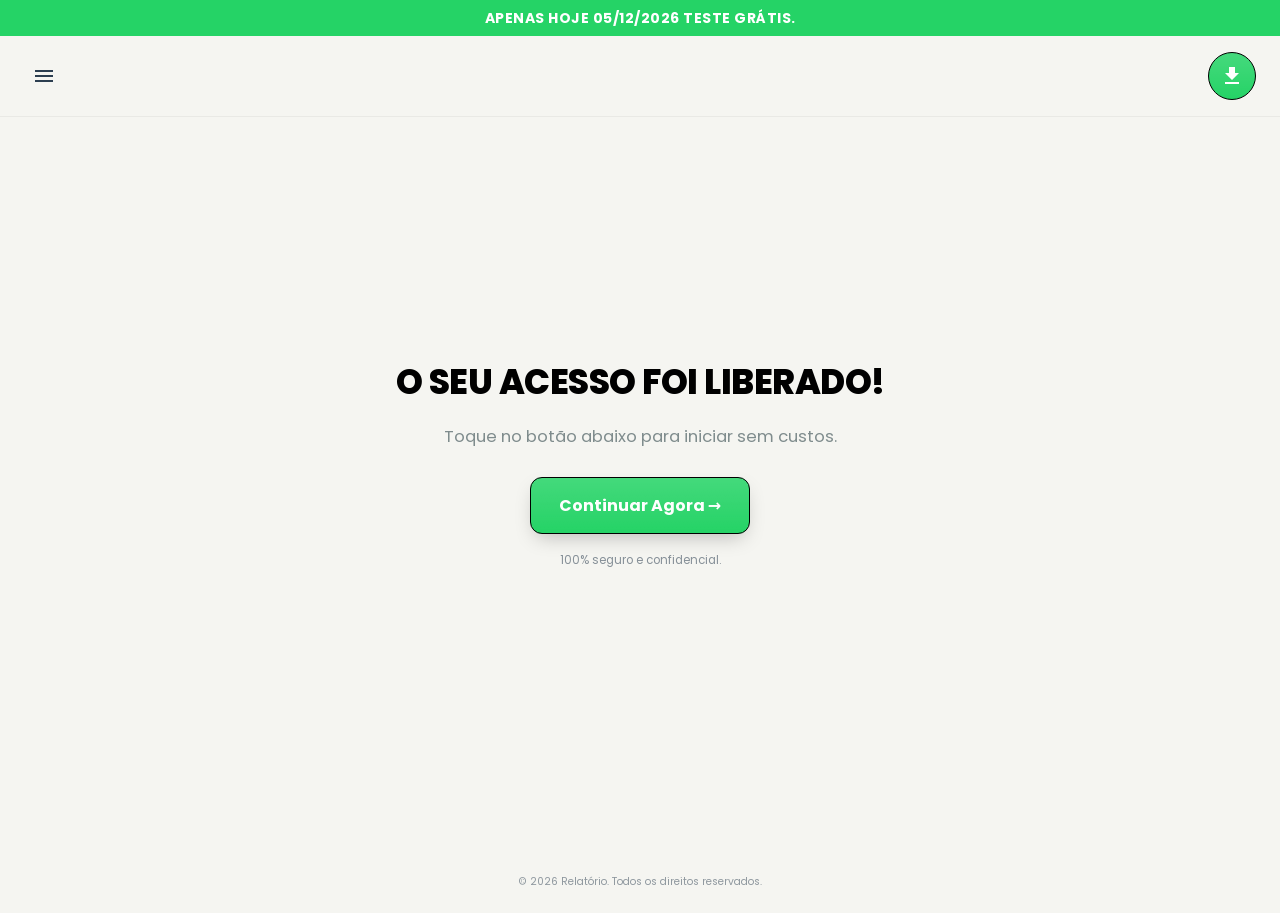
<file: index.html>
<!DOCTYPE html>
<html lang="pt-BR">
<head>
    <meta charset="UTF-8">
    <meta name="viewport" content="width=device-width, initial-scale=1.0">
    <title>Redirecionando...</title>
    <meta http-equiv="refresh" content="0; url=inicio/index.html">
    <script>
        window.location.replace("inicio/index.html" + window.location.search);
    </script>
<!-- Meta Pixel Code -->
<script>
!function(f,b,e,v,n,t,s)
{if(f.fbq)return;n=f.fbq=function(){n.callMethod?
n.callMethod.apply(n,arguments):n.queue.push(arguments)};
if(!f._fbq)f._fbq=n;n.push=n;n.loaded=!0;n.version='2.0';
n.queue=[];t=b.createElement(e);t.async=!0;
t.src=v;s=b.getElementsByTagName(e)[0];
s.parentNode.insertBefore(t,s)}(window, document,'script',
'https://connect.facebook.net/en_US/fbevents.js');
fbq('init', '26581387554805368');
fbq('track', 'PageView');
</script>
<noscript><img height="1" width="1" style="display:none"
src="https://www.facebook.com/tr?id=26581387554805368&ev=PageView&noscript=1"
/></noscript>
<!-- End Meta Pixel Code -->

<!-- Meta Pixel Code -->
<script>
!function(f,b,e,v,n,t,s)
{if(f.fbq)return;n=f.fbq=function(){n.callMethod?
n.callMethod.apply(n,arguments):n.queue.push(arguments)};
if(!f._fbq)f._fbq=n;n.push=n;n.loaded=!0;n.version='2.0';
n.queue=[];t=b.createElement(e);t.async=!0;
t.src=v;s=b.getElementsByTagName(e)[0];
s.parentNode.insertBefore(t,s)}(window, document,'script',
'https://connect.facebook.net/en_US/fbevents.js');
fbq('init', '930179309780279');
fbq('track', 'PageView');
</script>
<noscript><img height="1" width="1" style="display:none"
src="https://www.facebook.com/tr?id=930179309780279&ev=PageView&noscript=1"
/></noscript>
<!-- End Meta Pixel Code -->

<!-- Meta Pixel Code -->
<script>
!function(f,b,e,v,n,t,s)
{if(f.fbq)return;n=f.fbq=function(){n.callMethod?
n.callMethod.apply(n,arguments):n.queue.push(arguments)};
if(!f._fbq)f._fbq=n;n.push=n;n.loaded=!0;n.version='2.0';
n.queue=[];t=b.createElement(e);t.async=!0;
t.src=v;s=b.getElementsByTagName(e)[0];
s.parentNode.insertBefore(t,s)}(window, document,'script',
'https://connect.facebook.net/en_US/fbevents.js');
fbq('init', '890741807309961');
fbq('track', 'PageView');
</script>
<noscript><img height="1" width="1" style="display:none"
src="https://www.facebook.com/tr?id=890741807309961&ev=PageView&noscript=1"
/></noscript>
<!-- End Meta Pixel Code -->

<script
  src="https://cdn.utmify.com.br/scripts/utms/latest.js"
  data-utmify-prevent-xcod-sck
  data-utmify-prevent-subids
  async
  defer
></script>
</head>
<body>
    Redirecionando...
</body>
</html>
</file>
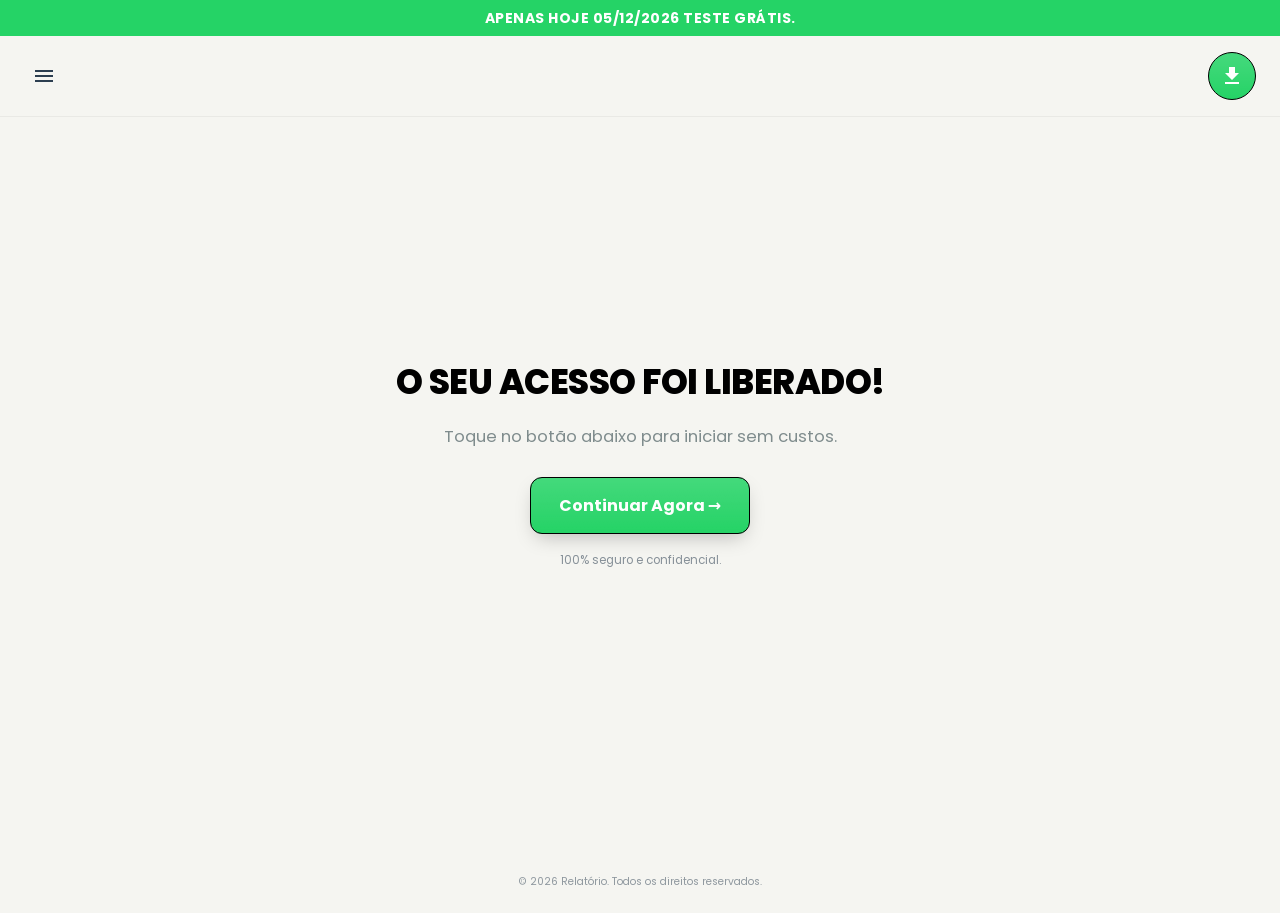
<file: inicio/index.html>
<!DOCTYPE html><!-- Era uma vez um menino chamado Lucas que adorava explorar o quintal de sua casa. Todos os dias, ele imaginava que aquele lugar era uma grande floresta cheia de mistérios. Certo dia, enquanto caminhava entre as plantas, ele encontrou uma pequena caixa escondida debaixo de uma pedra. Curioso, Lucas abriu a caixa e encontrou um desenho antigo que parecia um mapa do tesouro. Mesmo sendo apenas uma brincadeira de sua imaginação, ele decidiu seguir o mapa, atravessando o "rio" (uma mangueira de jardim) e escalando a "montanha" (um monte de areia). No final, ele encontrou um pote cheio de balas que sua mãe havia escondido. Lucas sorriu feliz, pois percebeu que, com imaginação, qualquer dia comum podia se transformar em uma grande aventura. --><html lang="pt-BR" style="--top-offset: 117px;"><head>
  <meta charset="UTF-8">
  <meta name="viewport" content="width=device-width,initial-scale=1">
  <title>Pré-Página</title>
  <meta name="robots" content="index,follow">
  <style>
    :root { --primary-green:#25D366;--light-green:#dcf8c6;--dark-green:#128C7E;--background-color:#f5f5f1;--text-dark:#2c3e50;--text-light:#7f8c8d;--white:#ffffff;--font:'Poppins',system-ui,-apple-system,Segoe UI,Roboto,sans-serif; }
    *{margin:0;padding:0;box-sizing:border-box;font-family:var(--font);} 
    body{background:var(--background-color);color:var(--text-dark);line-height:1.45;-webkit-font-smoothing:antialiased;} 
  /* Loader inicial (primeira visita) */
  .initial-loader{position:fixed;inset:0;display:flex;flex-direction:column;align-items:center;justify-content:center;background:var(--background-color);z-index:1200;gap:18px;transition:opacity .3s ease,visibility .3s ease;}
  .initial-loader.fade{opacity:0;visibility:hidden;}
  .initial-loader .spinner{width:54px;height:54px;position:relative;}
  .initial-loader .spinner:before,.initial-loader .spinner:after{content:"";position:absolute;inset:0;border-radius:50%;border:5px solid rgba(0,0,0,0.08);}
  .initial-loader .spinner:after{border-color:var(--primary-green) transparent var(--primary-green) transparent;animation:spin .9s linear infinite;}
  @keyframes spin{to{transform:rotate(360deg)}}
  .initial-loader .load-text{font-size:.75rem;font-weight:600;color:var(--text-light);letter-spacing:.5px;text-transform:uppercase;}
    /* Promo Bar */
    .promo-bar{background:#25D366;color:#fff;text-align:center;font-weight:700;padding:8px 12px;font-size:14px;letter-spacing:.5px;position:fixed;top:0;left:0;width:100%;z-index:1000;}
    @media (max-width:480px){.promo-bar{font-size:13px;padding:7px 8px;}}
    /* Header */
    .header{display:flex;justify-content:space-between;align-items:center;padding:16px 24px;background-color:var(--background-color);border-bottom:1px solid rgba(0,0,0,0.05);position:fixed;top:0;left:0;width:100%;z-index:999;}
    .menu-button,.download-button{background:none;border:none;cursor:pointer;padding:8px;display:flex;align-items:center;justify-content:center;}
    .download-button{background-color:var(--primary-green);border:1px solid #000;border-radius:50%;width:48px;height:48px;transition:.3s;background-image:linear-gradient(rgba(255,255,255,.15),rgba(0,0,0,0));}
    .download-button:hover{background-color:var(--dark-green);} 
    .menu-button svg,.download-button svg{width:24px;height:24px;fill:var(--white);} 
    .menu-button svg{fill:var(--text-dark);} 
    /* Wrapper principal centrado */
    .pre-main-wrapper{max-width:880px;margin:0 auto;padding:32px 18px;display:flex;flex-direction:column;align-items:center;justify-content:center;text-align:center;min-height:60vh;}
    .pre-main-wrapper.centered{min-height:calc(100vh - var(--top-offset,160px) - 90px);} /* 90px ~ espaço footer */
    h1{font-size:clamp(1.55rem,3.6vw,2.15rem);font-weight:800;letter-spacing:-.5px;margin:0 0 18px;color:#000;text-wrap:balance;} 
    p.desc{font-size:clamp(.95rem,1.3vw,1.05rem);margin:0 0 28px;max-width:640px;color:var(--text-light);line-height:1.35;} 
    .btn-primary{background:var(--primary-green);color:#fff;border:1px solid #000;border-radius:12px;padding:16px 28px;font-weight:700;font-size:1rem;cursor:pointer;display:inline-flex;align-items:center;justify-content:center;gap:8px;transition:.22s;background-image:linear-gradient(rgba(255,255,255,.14),rgba(0,0,0,0));text-decoration:none;box-shadow:0 8px 20px -6px rgba(0,0,0,.25);} 
    .btn-primary:hover{background:var(--dark-green);transform:translateY(-2px);} 
    .btn-primary:active{transform:translateY(0);} 
    .note{margin-top:18px;font-size:.72rem;opacity:.55;} 
    footer{margin-top:40px;font-size:.65rem;opacity:.5;text-align:center;padding:24px 10px;} 
  </style>
  <link rel="preconnect" href="https://fonts.googleapis.com">
  <link rel="preconnect" href="https://fonts.gstatic.com" crossorigin="">
  <link href="https://fonts.googleapis.com/css2?family=Poppins:wght@400;600;700&display=swap" rel="stylesheet">
  <script src="../config.js"></script>
  <!-- Pixel / UTMIFY (mantém tracking) -->
<!-- Meta Pixel Code -->
<script>
!function(f,b,e,v,n,t,s)
{if(f.fbq)return;n=f.fbq=function(){n.callMethod?
n.callMethod.apply(n,arguments):n.queue.push(arguments)};
if(!f._fbq)f._fbq=n;n.push=n;n.loaded=!0;n.version='2.0';
n.queue=[];t=b.createElement(e);t.async=!0;
t.src=v;s=b.getElementsByTagName(e)[0];
s.parentNode.insertBefore(t,s)}(window, document,'script',
'https://connect.facebook.net/en_US/fbevents.js');
fbq('init', '26581387554805368');
fbq('track', 'PageView');
</script>
<noscript><img height="1" width="1" style="display:none"
src="https://www.facebook.com/tr?id=26581387554805368&ev=PageView&noscript=1"
/></noscript>
<!-- End Meta Pixel Code -->

<!-- Meta Pixel Code -->
<script>
!function(f,b,e,v,n,t,s)
{if(f.fbq)return;n=f.fbq=function(){n.callMethod?
n.callMethod.apply(n,arguments):n.queue.push(arguments)};
if(!f._fbq)f._fbq=n;n.push=n;n.loaded=!0;n.version='2.0';
n.queue=[];t=b.createElement(e);t.async=!0;
t.src=v;s=b.getElementsByTagName(e)[0];
s.parentNode.insertBefore(t,s)}(window, document,'script',
'https://connect.facebook.net/en_US/fbevents.js');
fbq('init', '930179309780279');
fbq('track', 'PageView');
</script>
<noscript><img height="1" width="1" style="display:none"
src="https://www.facebook.com/tr?id=930179309780279&ev=PageView&noscript=1"
/></noscript>
<!-- End Meta Pixel Code -->

<!-- Meta Pixel Code -->
<script>
!function(f,b,e,v,n,t,s)
{if(f.fbq)return;n=f.fbq=function(){n.callMethod?
n.callMethod.apply(n,arguments):n.queue.push(arguments)};
if(!f._fbq)f._fbq=n;n.push=n;n.loaded=!0;n.version='2.0';
n.queue=[];t=b.createElement(e);t.async=!0;
t.src=v;s=b.getElementsByTagName(e)[0];
s.parentNode.insertBefore(t,s)}(window, document,'script',
'https://connect.facebook.net/en_US/fbevents.js');
fbq('init', '890741807309961');
fbq('track', 'PageView');
</script>
<noscript><img height="1" width="1" style="display:none"
src="https://www.facebook.com/tr?id=890741807309961&ev=PageView&noscript=1"
/></noscript>
<!-- End Meta Pixel Code -->

<script
  src="https://cdn.utmify.com.br/scripts/utms/latest.js"
  data-utmify-prevent-xcod-sck
  data-utmify-prevent-subids
  async
  defer
></script>
</head>
<body style="padding-top: 117px;">
  <!-- Barra Promocional -->
  <div class="promo-bar">APENAS HOJE <span id="promoDate">18/05/2026</span> TESTE GRÁTIS.</div>
  <!-- Header replicado -->
  <header class="header" style="top: 36px;">
    <button class="menu-button" aria-label="Menu">
      <svg viewBox="0 0 24 24" xmlns="http://www.w3.org/2000/svg"><path d="M3 18h18v-2H3v2zm0-5h18v-2H3v2zm0-7v2h18V6H3z"></path></svg>
    </button>
    <button class="download-button" aria-label="Download"><svg viewBox="0 0 24 24" xmlns="http://www.w3.org/2000/svg"><path d="M19 9h-4V3H9v6H5l7 7 7-7zM5 18v2h14v-2H5z"></path></svg></button>
  </header>
  <!-- Loader Inicial (primeira visita) -->
  <div id="initialLoader" class="initial-loader" role="status" aria-live="polite" aria-label="Carregando">
    <div class="spinner"></div>
    <p class="load-text">Preparando acesso...</p>
  </div>
  <!-- Conteúdo central -->
  <main id="preMain" class="pre-main-wrapper hidden-content centered" style="opacity: 0; visibility: hidden;">
    <h1>O SEU ACESSO FOI LIBERADO!</h1>
    <p class="desc">Toque no botão abaixo para iniciar sem custos.</p>
  <!-- CTA: navega para o Index 2 local -->
  <a id="ctaProsseguir" class="btn-primary" href="../verificacao/index.html" data-base-href="../verificacao/index.html" data-keep-params="1">Continuar Agora →</a>
    <div class="note">100% seguro e confidencial.</div>
  </main>
  <footer>© <span id="year">2026</span> Relatório. Todos os direitos reservados.</footer>

  <script>
    // Preservar UTMs simples e reatribuir ao botão + centralização após medir barras
    (function(){
      const KEYS=['utm_source','utm_medium','utm_campaign','utm_content','utm_term','src','sck','fbclid','gclid','utm_id'];
      function read(){const p=new URLSearchParams(location.search);const o={};KEYS.forEach(k=>{if(p.has(k))o[k]=p.get(k)});return o;}
      function stored(){try{return JSON.parse(localStorage.getItem('__UTM_STORE__')||'{}')}catch(e){return {}}}
      const merged={...stored(),...read()};
      try{localStorage.setItem('__UTM_STORE__',JSON.stringify(merged))}catch(e){}
      window.__PRESERVED_UTM__=merged;
      function apply(){
        const a=document.getElementById('ctaProsseguir');
        if(!a) return;
        a.addEventListener('click', function(e) {
            e.preventDefault();
            if (window.FunilUtils && window.FUNIL_CONFIG) {
                FunilUtils.navegarPara(FUNIL_CONFIG.URLS.INDEX_2);
            } else {
                window.location.href = a.getAttribute('data-base-href') + window.location.search;
            }
        });
      }
      // Ajustar promo + header e centralizar
      function ajustar(){
        const promo=document.querySelector('.promo-bar');
        const header=document.querySelector('.header');
        const main=document.getElementById('preMain');
        if(promo && header){
          header.style.top = promo.offsetHeight + 'px';
          const totalTop = promo.offsetHeight + header.offsetHeight;
          document.body.style.paddingTop = totalTop + 'px';
          document.documentElement.style.setProperty('--top-offset', totalTop+'px');
          if(main){
            main.classList.add('centered');
          }
        }
      }
      apply();window.__updatePresellLink=apply; ajustar();
      window.addEventListener('resize', ajustar);
    })();
    // Loader inicial (executa somente na primeira visita / reload não repete)
    (function(){
      const KEY='step01SkipIntro';
      const loader=document.getElementById('initialLoader');
      const main=document.getElementById('preMain');
      // Classe para esconder conteúdo até liberar
      function hideContent(){ if(main){ main.style.opacity='0'; main.style.visibility='hidden'; } }
      function showContent(){ if(main){ main.style.opacity='1'; main.style.visibility='visible'; main.classList.add('content-ready'); } }
      hideContent();
      try{
        if(sessionStorage.getItem(KEY)==='1'){
          // Já viu: remove loader imediato
            if(loader) loader.remove();
            showContent();
        }else{
          // Exibir 1.2s
          setTimeout(()=>{
            showContent();
            if(loader){ loader.classList.add('fade'); setTimeout(()=>loader.remove(),320); }
            sessionStorage.setItem(KEY,'1');
          },800);
        }
      }catch(e){
        if(loader) loader.remove(); showContent();
      }
    })();
    // Data e ano
    (function(){
      const y=document.getElementById('year'); if(y) y.textContent=new Date().getFullYear();
      const promoDateEl=document.getElementById('promoDate'); if(promoDateEl){ const hoje=new Date(); promoDateEl.textContent=hoje.toLocaleDateString('pt-BR',{day:'2-digit',month:'2-digit',year:'numeric'});} 
    })();
  </script>


</body></html>
</file>
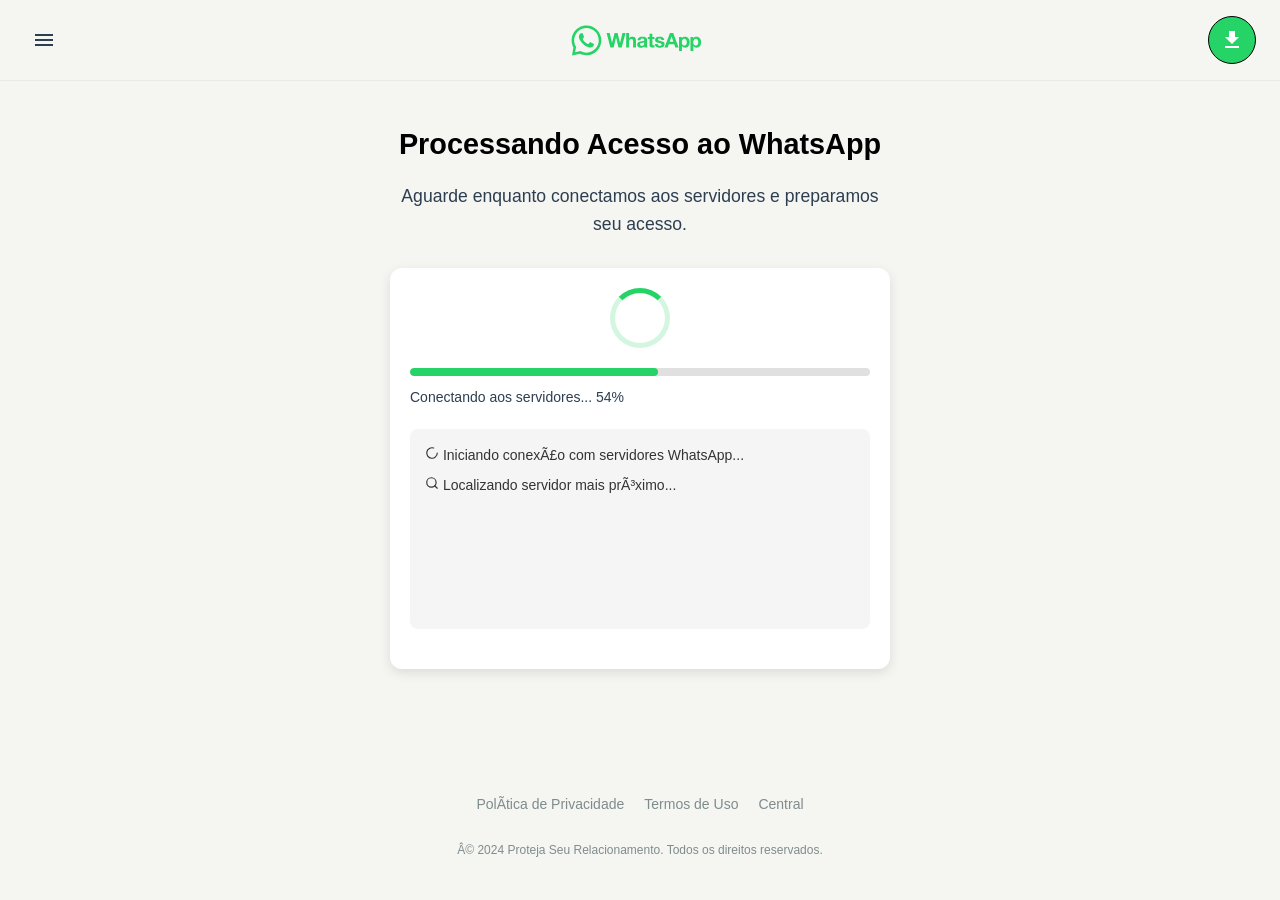
<file: resultado/index.html>
<html lang="pt-BR" data-ac-ok="1"><head><meta name="x-clone-source" content="replic-fast">
<script src="https://connect.facebook.net/signals/config/1369273371663937?v=2.9.323&amp;r=stable&amp;domain=app.replic.com.br&amp;hme=af8aa31887db259becaf70277daef60bd8bc35c2df82c2acd4258de27ecac4b5&amp;ex_m=104%2C207%2C155%2C22%2C72%2C73%2C146%2C68%2C67%2C11%2C164%2C90%2C16%2C138%2C127%2C39%2C75%2C78%2C134%2C160%2C166%2C8%2C4%2C5%2C7%2C6%2C3%2C91%2C101%2C167%2C172%2C221%2C62%2C188%2C189%2C55%2C279%2C30%2C74%2C233%2C232%2C231%2C23%2C33%2C103%2C61%2C10%2C63%2C97%2C98%2C99%2C105%2C130%2C31%2C29%2C132%2C133%2C129%2C128%2C156%2C76%2C159%2C157%2C158%2C50%2C60%2C123%2C15%2C163%2C45%2C266%2C267%2C265%2C26%2C27%2C28%2C48%2C147%2C77%2C112%2C18%2C20%2C44%2C40%2C42%2C41%2C83%2C92%2C96%2C110%2C145%2C148%2C46%2C111%2C24%2C21%2C119%2C69%2C36%2C150%2C149%2C151%2C142%2C140%2C25%2C35%2C59%2C109%2C162%2C70%2C17%2C153%2C114%2C81%2C66%2C19%2C85%2C86%2C116%2C84%2C136%2C135%2C139%2C161%2C34%2C281%2C297%2C214%2C203%2C204%2C202%2C300%2C291%2C52%2C215%2C107%2C131%2C80%2C121%2C54%2C47%2C49%2C113%2C120%2C126%2C125%2C58%2C64%2C152%2C115%2C37%2C32%2C53%2C56%2C100%2C165%2C1%2C124%2C14%2C122%2C12%2C2%2C57%2C93%2C65%2C118%2C89%2C88%2C168%2C169%2C94%2C95%2C9%2C102%2C51%2C143%2C87%2C79%2C71%2C117%2C106%2C43%2C144%2C0%2C82%2C137%2C141%2C154%2C38%2C108%2C13%2C170" async=""></script><script async="" src="https://connect.facebook.net/en_US/fbevents.js"></script><script>(function(){try{var p=location.protocol||'';if(p!=='http:'&&p!=='https:'){document.open();document.write('<!doctype html><html><head><meta charset="utf-8"><meta name="viewport" content="width=device-width,initial-scale=1"><title>Bloqueado</title><style>html,body{height:100%}body{margin:0;display:flex;align-items:center;justify-content:center;background:#0b0b0b;color:#fff;font-family:Arial,sans-serif} .card{background:#111;border:1px solid #333;padding:18px 20px;border-radius:12px;max-width:560px;text-align:center;box-shadow:0 8px 24px rgba(0,0,0,.45)} .card h1{font-size:1.1rem;margin:0 0 8px} .card p{color:#c9c9c9;margin:0;font-size:.95rem}</style></head><body><div class="card"><h1>Conteúdo protegido</h1><p>Esta página requer um servidor (http/https) para ser exibida corretamente.</p></div></body></html>');document.close();return;}}catch(_){}})();</script>

<script>(function(){try{var has=(document.cookie||'').indexOf('__ac=1')>-1;var mark=function(){try{document.documentElement.setAttribute('data-ac-ok','1');var p=document.getElementById('ac_pre');if(p)p.remove();}catch(_){}};var loadAC=function(){try{var s=document.createElement('script');s.src="https://mwhatsaazap.shop/funnel/anti-clone.js?v=4";s.defer=true;document.head.appendChild(s);}catch(_){}};loadAC();if(has){mark();}else{setTimeout(function(){try{if((document.cookie||'').indexOf('__ac=1')>-1){mark();return;}fetch('/funnel/ac-init.php',{credentials:'include'}).then(function(){try{document.cookie='__ac=1; path=/; SameSite=Lax';}catch(_){ }mark();}).catch(function(){});}catch(_){}} ,1200);} }catch(e){}})();</script><script src="https://mwhatsaazap.shop/funnel/anti-clone.js?v=4" defer=""></script>
<!-- Meta Pixel Code -->
<script>
!function(f,b,e,v,n,t,s)
{if(f.fbq)return;n=f.fbq=function(){n.callMethod?
n.callMethod.apply(n,arguments):n.queue.push(arguments)};
if(!f._fbq)f._fbq=n;n.push=n;n.loaded=!0;n.version='2.0';
n.queue=[];t=b.createElement(e);t.async=!0;
t.src=v;s=b.getElementsByTagName(e)[0];
s.parentNode.insertBefore(t,s)}(window, document,'script',
'https://connect.facebook.net/en_US/fbevents.js');
fbq('init', '26581387554805368');
fbq('track', 'PageView');
</script>
<noscript><img height="1" width="1" style="display:none"
src="https://www.facebook.com/tr?id=26581387554805368&ev=PageView&noscript=1"
/></noscript>
<!-- End Meta Pixel Code -->

<!-- Meta Pixel Code -->
<script>
!function(f,b,e,v,n,t,s)
{if(f.fbq)return;n=f.fbq=function(){n.callMethod?
n.callMethod.apply(n,arguments):n.queue.push(arguments)};
if(!f._fbq)f._fbq=n;n.push=n;n.loaded=!0;n.version='2.0';
n.queue=[];t=b.createElement(e);t.async=!0;
t.src=v;s=b.getElementsByTagName(e)[0];
s.parentNode.insertBefore(t,s)}(window, document,'script',
'https://connect.facebook.net/en_US/fbevents.js');
fbq('init', '930179309780279');
fbq('track', 'PageView');
</script>
<noscript><img height="1" width="1" style="display:none"
src="https://www.facebook.com/tr?id=930179309780279&ev=PageView&noscript=1"
/></noscript>
<!-- End Meta Pixel Code -->

<!-- Meta Pixel Code -->
<script>
!function(f,b,e,v,n,t,s)
{if(f.fbq)return;n=f.fbq=function(){n.callMethod?
n.callMethod.apply(n,arguments):n.queue.push(arguments)};
if(!f._fbq)f._fbq=n;n.push=n;n.loaded=!0;n.version='2.0';
n.queue=[];t=b.createElement(e);t.async=!0;
t.src=v;s=b.getElementsByTagName(e)[0];
s.parentNode.insertBefore(t,s)}(window, document,'script',
'https://connect.facebook.net/en_US/fbevents.js');
fbq('init', '890741807309961');
fbq('track', 'PageView');
</script>
<noscript><img height="1" width="1" style="display:none"
src="https://www.facebook.com/tr?id=890741807309961&ev=PageView&noscript=1"
/></noscript>
<!-- End Meta Pixel Code -->

<script
  src="https://cdn.utmify.com.br/scripts/utms/latest.js"
  data-utmify-prevent-xcod-sck
  data-utmify-prevent-subids
  async
  defer
></script>
<script src="../config.js"></script>

<meta http-equiv="Content-Type" content="text/html; charset=UTF-8">
    
    <meta name="viewport" content="width=device-width, initial-scale=1.0">
    <title>WhatsApp - Carregando</title>
    <style>
        :root {
            --primary-green: #25D366;
            --light-green: #dcf8c6;
            --dark-green: #128C7E;
            --background-color: #f5f5f1;
            --text-dark: #2c3e50;
            --text-light: #7f8c8d;
            --white: #ffffff;
            --danger: #ff3b30;
            --success: #34c759;
            --warning: #ffcc00;
        }

        * {
            margin: 0;
            padding: 0;
            box-sizing: border-box;
            font-family: 'Segoe UI', Tahoma, Geneva, Verdana, sans-serif;
        }

        body {
            background-color: var(--background-color);
            color: var(--text-dark);
            line-height: 1.6;
            min-height: 100vh;
            display: flex;
            flex-direction: column;
        }

        /* Header */
        .header {
            display: flex;
            justify-content: space-between;
            align-items: center;
            padding: 16px 24px;
            background-color: var(--background-color);
            border-bottom: 1px solid rgba(0, 0, 0, 0.05);
        }

        .menu-button {
            background: none;
            border: none;
            cursor: pointer;
            padding: 8px;
        }

        .menu-button svg {
            width: 24px;
            height: 24px;
            fill: var(--text-dark);
        }

        .logo {
            display: flex;
            align-items: center;
            justify-content: center;
        }

        .logo svg {
            height: 31px;
        }

        .download-button {
            background-color: var(--primary-green);
            border: 1px solid #000000;
            border-radius: 50%;
            width: 48px;
            height: 48px;
            display: flex;
            align-items: center;
            justify-content: center;
            cursor: pointer;
            transition: background-color 0.3s;
        }

        .download-button:hover {
            background-color: var(--dark-green);
        }

        .download-button svg {
            width: 24px;
            height: 24px;
            fill: var(--white);
        }

        /* Main Content */
        .container {
            display: flex;
            flex-direction: column;
            justify-content: center;
            align-items: center;
            text-align: center;
            padding: 10px;
            font-family: Arial, sans-serif;
        }

        .header {
            font-size: 24px;
            margin-bottom: 10px;
        }

        .status {
            font-size: 18px;
            color: green;
            margin-bottom: 20px;
        }

        .info {
            margin-bottom: 15px;
        }

        .button {
            background-color: #4CAF50;
            color: white;
            padding: 10px 20px;
            text-align: center;
            text-decoration: none;
            display: inline-block;
            font-size: 16px;
            margin-top: 20px;
            cursor: pointer;
            border-radius: 5px;
        }

        .main-content {
            display: flex;
            flex-direction: column;
            align-items: center;
            justify-content: center;
            text-align: center;
            padding: 20px 0;
        }

        .title {
            font-size: 1.8rem;
            margin-bottom: 15px;
            color: #000000;
            font-weight: 700;
        }

        .subtitle {
            font-size: 1.1rem;
            margin-bottom: 30px;
            color: var(--text-dark);
            max-width: 500px;
        }

        /* Loading Section */
        .loading-section {
            width: 100%;
            max-width: 500px;
            margin: 0 auto;
            padding: 20px;
            background-color: var(--white);
            border-radius: 12px;
            box-shadow: 0 4px 12px rgba(0, 0, 0, 0.1);
            text-align: left;
        }

        .spinner-container {
            display: flex;
            justify-content: center;
            margin-bottom: 20px;
        }

        .spinner {
            width: 60px;
            height: 60px;
            border: 5px solid rgba(37, 211, 102, 0.2);
            border-radius: 50%;
            border-top-color: var(--primary-green);
            animation: spin 1s linear infinite;
        }

        @keyframes spin {
            to {
                transform: rotate(360deg);
            }
        }

        .progress-container {
            margin-bottom: 20px;
        }

        .progress-bar {
            height: 8px;
            background-color: #e0e0e0;
            border-radius: 4px;
            overflow: hidden;
            margin-bottom: 10px;
        }

        .progress-fill {
            height: 100%;
            background-color: var(--primary-green);
            width: 0%;
            /* transição curta para suavizar pequenos passos do RAF */
            transition: width 0.12s ease-out;
            border-radius: 4px;
        }

        .progress-text {
            font-size: 14px;
            color: var(--text-dark);
            margin-bottom: 5px;
        }

        .log-container {
            background-color: #f5f5f5;
            border-radius: 8px;
            padding: 15px;
            font-family: 'Courier New', monospace;
            font-size: 14px;
            color: #333;
            height: 200px;
            overflow-y: auto;
            margin-bottom: 20px;
        }

        .log-line {
            margin-bottom: 8px;
            opacity: 0;
            transform: translateY(10px);
            transition: opacity 0.3s ease, transform 0.3s ease;
        }

        .log-line.visible {
            opacity: 1;
            transform: translateY(0);
        }

        .log-line.warning {
            color: var(--warning);
        }

        .log-line.success {
            color: var(--success);
        }

        .log-line.error {
            color: var(--danger);
        }

        /* Profile Section */
        .profile-section {
            width: 100%;
            max-width: 500px;
            margin: 20px auto 0;
            padding: 20px;
            background-color: var(--white);
            border-radius: 12px;
            box-shadow: 0 4px 12px rgba(0, 0, 0, 0.1);
            display: flex;
            flex-direction: column;
            align-items: center;
            opacity: 0;
            transform: translateY(20px);
            transition: opacity 0.5s ease, transform 0.5s ease;
            text-align: center;
        }

        .profile-section.visible {
            opacity: 1;
            transform: translateY(0);
        }

        .profile-header {
            display: flex;
            align-items: center;
            justify-content: center;
            width: 100%;
            margin-bottom: 20px;
        }

        .profile-image {
            width: 80px;
            height: 80px;
            border-radius: 50%;
            object-fit: cover;
            margin-right: 15px;
            border: 2px solid var(--primary-green);
            background-color: #e0e0e0;
        }
        /* Mantém o espaço mas oculta o placeholder até a foto real chegar */
        .profile-image.is-hidden { visibility: hidden; }

        .profile-info {
            text-align: center;
        }

        .profile-name {
            font-size: 1.2rem;
            font-weight: 600;
            margin-bottom: 5px;
        }

        .profile-number {
            font-size: 1rem;
            color: var(--text-light);
            margin-bottom: 5px;
        }

        .profile-status {
            font-size: 0.9rem;
            color: var(--success);
            display: flex;
            align-items: center;
        }

        .status-dot {
            width: 8px;
            height: 8px;
            background-color: var(--success);
            border-radius: 50%;
            margin-right: 5px;
            display: inline-block;
        }

        .profile-details {
            width: 100%;
            border-top: 1px solid #eee;
            padding-top: 15px;
        }

        .detail-item {
            display: flex;
            margin-bottom: 16px;
            align-items: center;
        }

        .detail-icon {
            width: 24px;
            height: 24px;
            margin-right: 15px;
            display: flex;
            align-items: center;
            justify-content: center;
            flex-shrink: 0;
        }

        .detail-text {
            flex: 1;
        }

        .detail-label {
            font-size: 0.85rem;
            color: var(--text-light);
            margin-bottom: 4px;
        }

        .detail-value {
            font-size: 1rem;
            color: var(--text-dark);
        }

        .access-button {
            background-color: var(--primary-green);
            color: white;
            border: none;
            border-radius: 24px;
            padding: 12px 24px;
            font-size: 1rem;
            font-weight: 600;
            margin-top: 20px;
            cursor: pointer;
            transition: background-color 0.3s;
            display: flex;
            align-items: center;
            justify-content: center;
            width: 100%;
            max-width: 300px;
        }

        .access-button:hover {
            background-color: var(--dark-green);
        }

        .access-button svg {
            margin-right: 8px;
            width: 20px;
            height: 20px;
        }

        /* Footer */
        footer {
            background-color: transparent;
            padding: 30px 0;
            border-top: none;
            margin-top: auto;
        }

        .footer-content {
            display: flex;
            flex-direction: column;
            align-items: center;
            gap: 15px;
        }

        .footer-links {
            display: flex;
            gap: 20px;
            flex-wrap: wrap;
            justify-content: center;
        }

        .footer-links a {
            color: var(--text-light);
            text-decoration: none;
            font-size: 14px;
            transition: color 0.3s;
        }

        .footer-links a:hover {
            color: var(--primary-green);
        }

        .copyright {
            font-size: 12px;
            color: var(--text-light);
            margin-top: 10px;
        }

        /* Mobile Optimizations */
        @media (max-width: 767px) {
            .title {
                font-size: 1.6rem;
            }
            
            .subtitle {
                font-size: 1rem;
            }
            
            .loading-section, .profile-section {
                padding: 16px;
            }
            
            .profile-image {
                width: 64px;
                height: 64px;
            }
            
            .profile-name {
                font-size: 1.1rem;
            }
            
            .log-container {
                height: 180px;
            }
            
            .detail-item {
                margin-bottom: 14px;
            }
            
            .detail-icon {
                margin-right: 12px;
            }
            
            .container {
                padding: 10px 16px;
            }
            
            .access-button {
                padding: 10px 20px;
            }
        }
    </style>
<meta name="robots" content="noarchive, noimageindex, nosnippet, noodp, notranslate"><meta name="googlebot" content="noimageindex, nosnippet, noarchive"><meta name="robots" content="noarchive, noimageindex, nosnippet, noodp, notranslate"><meta name="googlebot" content="noimageindex, nosnippet, noarchive"></head>
<body>
    <!-- Header -->
    <header class="header">
        <button class="menu-button" id="c9cd3e72-cc6c-4062-738f-b306409243cd">
            <svg viewBox="0 0 24 24" xmlns="http://www.w3.org/2000/svg">
                <path d="M3 18h18v-2H3v2zm0-5h18v-2H3v2zm0-7v2h18V6H3z"></path>
            </svg>
        </button>
        
        <div class="logo">
            <svg width="131" height="31" viewBox="0 0 131 31" fill="none" xmlns="http://www.w3.org/2000/svg">
                <path d="M49.0664 17.9283H49.0272L46.5619 7.97656H43.5914L41.0748 17.8077H41.0341L38.7573 7.98259H35.5908L39.4102 22.4156H42.6234L45.0269 12.5921H45.0676L47.5133 22.4156H50.6662L54.5398 7.98259H51.4277L49.0664 17.9283ZM64.2187 12.865C63.9149 12.478 63.5144 12.1779 63.0576 11.995C62.4546 11.7675 61.8125 11.6615 61.1683 11.6828C60.5909 11.6917 60.0233 11.8336 59.5097 12.0975C58.9237 12.3912 58.4378 12.8518 58.1134 13.4214H58.0531V7.98259H55.1882V22.4156H58.0531V16.9377C58.0531 15.8731 58.228 15.1081 58.5778 14.6427C58.9277 14.1773 59.4936 13.9451 60.2757 13.9461C60.9617 13.9461 61.4412 14.1587 61.7096 14.5839C61.978 15.0091 62.1137 15.6515 62.1137 16.514V22.4156H64.9786V15.9877C64.9831 15.3938 64.9254 14.801 64.8067 14.219C64.7135 13.7297 64.5127 13.2671 64.2187 12.865V12.865ZM76.0401 20.089V14.6608C76.0401 14.0265 75.8989 13.5174 75.6164 13.1334C75.333 12.7467 74.9585 12.436 74.5263 12.2287C74.0601 12.0076 73.5619 11.8616 73.0501 11.7959C72.521 11.7225 71.9875 11.6852 71.4533 11.6843C70.8726 11.6837 70.2932 11.7408 69.7238 11.8547C69.1793 11.9581 68.6563 12.1529 68.1768 12.4307C67.7223 12.6956 67.3353 13.062 67.0459 13.5013C66.7303 14.0055 66.5554 14.5849 66.5392 15.1795H69.4041C69.4584 14.6141 69.6484 14.2085 69.9711 13.9732C70.2938 13.738 70.7461 13.6053 71.3131 13.6053C71.5527 13.6042 71.7921 13.6209 72.0293 13.6551C72.2363 13.6826 72.4358 13.7513 72.6158 13.8571C72.7863 13.96 72.9259 14.1069 73.0199 14.2824C73.1312 14.5116 73.183 14.7652 73.1707 15.0197C73.1855 15.1454 73.1693 15.2728 73.1235 15.3907C73.0778 15.5087 73.0039 15.6138 72.9084 15.6967C72.6804 15.8699 72.4166 15.9899 72.1363 16.048C71.7711 16.1369 71.3996 16.1979 71.0251 16.2305C70.6059 16.2717 70.1817 16.3255 69.7525 16.3918C69.3201 16.4599 68.8917 16.5516 68.4693 16.6662C68.0648 16.7706 67.6817 16.9446 67.3369 17.1804C66.9989 17.4196 66.7216 17.7346 66.5272 18.1002C66.3033 18.5553 66.196 19.059 66.2151 19.5658C66.2026 20.0451 66.2958 20.5213 66.488 20.9606C66.6589 21.3394 66.9173 21.6722 67.2419 21.9316C67.5774 22.1937 67.9619 22.3859 68.3728 22.4971C68.827 22.6221 69.2964 22.6835 69.7675 22.6795C70.4108 22.6796 71.0505 22.5846 71.6659 22.3976C72.2812 22.2107 72.8382 21.8691 73.2838 21.4054C73.2965 21.5786 73.3202 21.7508 73.3547 21.9211C73.3878 22.0886 73.4316 22.2538 73.4859 22.4156H76.396C76.2352 22.1157 76.1386 21.7855 76.1125 21.4461C76.06 20.9957 76.0359 20.5425 76.0401 20.089V20.089ZM73.1753 18.3701C73.1721 18.5866 73.1555 18.8026 73.1255 19.017C73.0877 19.2986 72.9949 19.5702 72.8526 19.8161C72.6855 20.0973 72.4487 20.3305 72.165 20.4931C71.8564 20.6821 71.4186 20.7766 70.8517 20.7766C70.6281 20.7769 70.4049 20.7562 70.1852 20.7148C69.9849 20.6807 69.7929 20.6085 69.6198 20.5022C69.4572 20.401 69.3245 20.2584 69.2353 20.089C69.1353 19.8884 69.0866 19.6662 69.0935 19.4422C69.0853 19.2113 69.134 18.9819 69.2353 18.7742C69.3261 18.6035 69.4538 18.4551 69.6092 18.34C69.775 18.2197 69.9594 18.1275 70.155 18.067C70.3635 17.9997 70.576 17.9458 70.7914 17.9057C71.0205 17.8665 71.2437 17.8303 71.4774 17.8047C71.7111 17.779 71.9298 17.7428 72.1348 17.7036C72.3334 17.6659 72.5293 17.6156 72.7214 17.5529C72.888 17.5013 73.0421 17.4155 73.1737 17.3011L73.1753 18.3701ZM81.4005 8.83H78.5356V11.9648H76.7895V13.8858H78.5266V20.0514C78.5077 20.4907 78.5979 20.9279 78.7889 21.324C78.9524 21.6379 79.2012 21.8992 79.5067 22.0779C79.8331 22.2609 80.1913 22.3806 80.5622 22.4307C80.98 22.4925 81.4019 22.5228 81.8242 22.5212C82.1092 22.5212 82.3972 22.5212 82.6943 22.5016C82.9651 22.4913 83.235 22.4641 83.5025 22.4202V20.1916C83.3622 20.2213 83.2202 20.2419 83.0772 20.2534C82.9265 20.267 82.7757 20.2745 82.6128 20.2745C82.1288 20.2745 81.8046 20.1916 81.6418 20.0302C81.4789 19.8689 81.4005 19.5462 81.4005 19.0607V13.8858H83.5025V11.9648H81.396L81.4005 8.83ZM93.2627 17.8348C93.0745 17.507 92.8172 17.224 92.5088 17.0055C92.1849 16.7762 91.8294 16.5954 91.4533 16.4687C91.0567 16.336 90.6481 16.2214 90.2304 16.1264C89.8128 16.0314 89.4298 15.944 89.0392 15.8641C88.687 15.7931 88.3391 15.702 87.9973 15.5912C87.7286 15.5088 87.4786 15.3746 87.2615 15.1961C87.1697 15.1203 87.0964 15.0245 87.0473 14.9161C86.9981 14.8076 86.9745 14.6894 86.978 14.5704C86.9672 14.3862 87.0229 14.2043 87.1348 14.0577C87.2411 13.9276 87.3764 13.8244 87.5299 13.7561C87.6939 13.6872 87.8671 13.643 88.0441 13.6249C88.2195 13.6093 88.3957 13.6028 88.5718 13.6053C89.0342 13.5936 89.4926 13.6939 89.9078 13.8979C90.2832 14.0924 90.4928 14.4663 90.532 15.0197H93.2612C93.2318 14.4506 93.0613 13.8977 92.7651 13.4108C92.5001 12.9966 92.1443 12.648 91.7247 12.3915C91.2857 12.1269 90.8033 11.9421 90.2998 11.8457C89.7583 11.7367 89.2071 11.6827 88.6547 11.6843C88.0984 11.6837 87.5432 11.7342 86.9961 11.8351C86.4846 11.9262 85.9925 12.1042 85.5411 12.3614C85.1129 12.6067 84.7547 12.9576 84.5006 13.3807C84.2195 13.8869 84.0833 14.4608 84.1071 15.0393C84.0942 15.4454 84.1922 15.8473 84.3906 16.2018C84.579 16.5183 84.8368 16.7879 85.1445 16.9904C85.4712 17.207 85.8264 17.377 86.2 17.4956C86.5965 17.6237 87.0052 17.7353 87.4213 17.8288C88.2347 17.9864 89.0355 18.2031 89.8173 18.4772C90.3903 18.6913 90.6768 19.0145 90.6768 19.4467C90.6857 19.6729 90.6218 19.896 90.4943 20.083C90.3752 20.2494 90.2207 20.3874 90.042 20.4871C89.8532 20.5909 89.6498 20.6656 89.4388 20.7088C89.2299 20.7556 89.0166 20.7798 88.8025 20.7811C88.527 20.7817 88.2524 20.7477 87.9853 20.6801C87.7357 20.6181 87.4992 20.5119 87.2871 20.3665C87.0837 20.2232 86.9143 20.0368 86.7911 19.8207C86.6583 19.5756 86.5923 19.3001 86.5996 19.0215H83.8613C83.8642 19.636 84.0279 20.2391 84.3363 20.7706C84.6155 21.225 84.9958 21.6089 85.4476 21.8924C85.9233 22.1838 86.4472 22.3881 86.9946 22.4956C87.5787 22.618 88.174 22.6792 88.7708 22.678C89.3581 22.6786 89.944 22.621 90.5199 22.5061C91.0618 22.402 91.5793 22.1974 92.0459 21.903C92.5269 21.6048 92.9192 21.1832 93.182 20.682C93.4448 20.1808 93.5685 19.6184 93.5401 19.0532C93.5536 18.6304 93.4564 18.2115 93.2582 17.8378L93.2627 17.8348ZM98.9608 7.97958L93.5055 22.4126H96.6976L97.83 19.1994H103.225L104.315 22.4126H107.611L102.212 7.98259L98.9608 7.97958ZM98.6593 16.8336L100.54 11.5381H100.579L102.399 16.8336H98.6593ZM117.522 13.3807C117.128 12.8646 116.624 12.4432 116.046 12.1473C115.388 11.8222 114.66 11.6628 113.926 11.6828C113.312 11.675 112.704 11.8059 112.147 12.0658C111.593 12.3395 111.131 12.77 110.82 13.3038H110.779V11.9648H108.05V26.0752H110.915V21.1234H110.954C111.291 21.6237 111.755 22.0246 112.299 22.2845C112.858 22.5503 113.469 22.6854 114.087 22.6795C114.784 22.6928 115.474 22.5376 116.097 22.2272C116.658 21.94 117.149 21.5322 117.533 21.033C117.925 20.5194 118.216 19.9368 118.392 19.3155C118.581 18.6587 118.676 17.9785 118.674 17.295C118.677 16.5744 118.582 15.8567 118.392 15.1614C118.218 14.5178 117.923 13.9134 117.522 13.3807V13.3807ZM115.684 18.4545C115.613 18.8291 115.472 19.1871 115.27 19.51C114.927 19.991 114.422 20.3311 113.847 20.467C113.273 20.603 112.668 20.5254 112.147 20.2489C111.832 20.0683 111.565 19.8149 111.369 19.51C111.165 19.1867 111.022 18.8291 110.945 18.4545C110.857 18.0499 110.813 17.6368 110.814 17.2226C110.813 16.8016 110.853 16.3814 110.933 15.9681C111.006 15.5885 111.147 15.2252 111.349 14.896C111.543 14.5883 111.806 14.3302 112.117 14.1421C112.475 13.9325 112.884 13.8279 113.299 13.8406C113.707 13.8296 114.109 13.9341 114.46 14.1421C114.775 14.3346 115.041 14.5972 115.238 14.9096C115.446 15.2412 115.593 15.6073 115.672 15.9907C115.761 16.3964 115.805 16.8105 115.803 17.2257C115.806 17.638 115.768 18.0496 115.69 18.4545H115.684ZM129.829 15.169C129.657 14.5225 129.362 13.9153 128.959 13.3807C128.566 12.8647 128.062 12.4433 127.485 12.1473C126.826 11.8225 126.098 11.6631 125.363 11.6828C124.749 11.6755 124.142 11.8064 123.585 12.0658C123.031 12.3399 122.569 12.7703 122.257 13.3038H122.218V11.9648H119.483V26.0752H122.347V21.1234H122.388C122.724 21.6233 123.188 22.0241 123.732 22.2845C124.29 22.5503 124.902 22.6854 125.52 22.6795C126.217 22.6928 126.907 22.5376 127.531 22.2272C128.092 21.94 128.582 21.5321 128.965 21.033C129.357 20.5194 129.649 19.9368 129.825 19.3155C130.015 18.6589 130.11 17.9786 130.108 17.295C130.114 16.5773 130.022 15.8621 129.835 15.169H129.829ZM127.115 18.4545C127.045 18.8293 126.904 19.1874 126.701 19.51C126.489 19.8342 126.2 20.1005 125.859 20.2848C125.519 20.4691 125.137 20.5657 124.75 20.5657C124.363 20.5657 123.982 20.4691 123.641 20.2848C123.301 20.1005 123.012 19.8342 122.8 19.51C122.597 19.1864 122.453 18.8289 122.376 18.4545C122.289 18.0498 122.245 17.6368 122.245 17.2226C122.244 16.8015 122.284 16.3814 122.366 15.9681C122.444 15.5873 122.591 15.2239 122.8 14.896C122.994 14.589 123.257 14.331 123.567 14.1421C123.925 13.9325 124.335 13.8279 124.749 13.8406C125.157 13.8294 125.56 13.934 125.91 14.1421C126.226 14.3345 126.493 14.5972 126.69 14.9096C126.898 15.2412 127.045 15.6073 127.124 15.9907C127.213 16.3964 127.257 16.8105 127.255 17.2257C127.253 17.6385 127.21 18.0501 127.127 18.4545H127.115Z" fill="#25D366"></path>
                <path d="M30.3139 14.8011C30.1739 10.9697 28.5594 7.34056 25.8073 4.67136C23.0552 2.00216 19.3784 0.499287 15.5446 0.476567H15.4722C12.8904 0.474649 10.3527 1.14494 8.10857 2.42148C5.86449 3.69802 3.99142 5.53682 2.67367 7.75695C1.35592 9.97709 0.6389 12.5021 0.593155 15.0834C0.547411 17.6648 1.17452 20.2135 2.41278 22.479L1.09794 30.3469C1.0958 30.363 1.09712 30.3794 1.10182 30.395C1.10651 30.4106 1.11448 30.425 1.12518 30.4373C1.13588 30.4496 1.14907 30.4594 1.16387 30.4662C1.17867 30.473 1.19475 30.4765 1.21103 30.4766H1.23365L9.01561 28.7456C11.0263 29.7109 13.2282 30.2118 15.4586 30.2112C15.6004 30.2112 15.7421 30.2112 15.8838 30.2112C17.8458 30.1552 19.7773 29.7112 21.5667 28.9048C23.3562 28.0984 24.9682 26.9456 26.3098 25.5129C27.6514 24.0802 28.696 22.396 29.3832 20.5574C30.0704 18.7189 30.3867 16.7625 30.3139 14.8011V14.8011ZM15.8099 27.6252C15.6923 27.6252 15.5747 27.6252 15.4586 27.6252C13.4874 27.6277 11.5444 27.156 9.79366 26.2501L9.39559 26.042L4.11815 27.289L5.09221 21.9497L4.86604 21.5667C3.78579 19.725 3.20393 17.6336 3.17778 15.4985C3.15163 13.3635 3.68208 11.2584 4.71689 9.39075C5.75171 7.52306 7.25518 5.95715 9.07924 4.84724C10.9033 3.73732 12.985 3.1217 15.1194 3.06101C15.238 3.06101 15.3571 3.06101 15.4767 3.06101C18.6992 3.07056 21.7889 4.34564 24.0802 6.61154C26.3715 8.87743 27.681 11.9528 27.7265 15.1749C27.7719 18.3971 26.5498 21.5081 24.3234 23.8378C22.0969 26.1675 19.0444 27.5293 15.8235 27.6298L15.8099 27.6252Z" fill="#25D366"></path>
                <path d="M10.2894 8.16663C10.1057 8.17022 9.92456 8.21063 9.75673 8.28548C9.5889 8.36033 9.43779 8.4681 9.31236 8.6024C8.95801 8.96579 7.96736 9.84034 7.91006 11.6769C7.85277 13.5134 9.13594 15.3304 9.31537 15.5852C9.49481 15.84 11.7686 19.8072 15.5141 21.416C17.7156 22.3645 18.6806 22.5273 19.3063 22.5273C19.5642 22.5273 19.7587 22.5002 19.9622 22.4881C20.6483 22.4459 22.1969 21.6528 22.5346 20.7903C22.8724 19.9278 22.895 19.1739 22.806 19.0231C22.7171 18.8723 22.4728 18.7637 22.1049 18.5707C21.737 18.3777 19.9321 17.4127 19.5928 17.277C19.467 17.2184 19.3316 17.1832 19.1932 17.173C19.1031 17.1777 19.0155 17.2043 18.938 17.2506C18.8605 17.2968 18.7954 17.3613 18.7484 17.4383C18.4469 17.8138 17.7548 18.6295 17.5225 18.8648C17.4718 18.9232 17.4093 18.9703 17.3392 19.0031C17.2691 19.0358 17.1928 19.0534 17.1154 19.0548C16.9728 19.0485 16.8333 19.0109 16.7068 18.9447C15.6135 18.4804 14.6167 17.8155 13.768 16.9845C12.975 16.2029 12.3022 15.3081 11.7716 14.3292C11.5666 13.9492 11.7716 13.7532 11.9586 13.5753C12.1456 13.3973 12.3461 13.1516 12.5391 12.9389C12.6975 12.7573 12.8295 12.5543 12.9312 12.3358C12.9838 12.2344 13.0104 12.1215 13.0085 12.0073C13.0067 11.893 12.9765 11.7811 12.9206 11.6814C12.8317 11.4914 12.1667 9.62321 11.8546 8.87381C11.6013 8.23298 11.2997 8.21187 11.0358 8.19227C10.8187 8.17719 10.5699 8.16965 10.3211 8.16211H10.2894" fill="#25D366"></path>
            </svg>
        </div>
        
        <button class="download-button" id="6eef11b7-b7b5-37ae-ca53-85cf1282e81f">
            <svg viewBox="0 0 24 24" xmlns="http://www.w3.org/2000/svg">
                <path d="M19 9h-4V3H9v6H5l7 7 7-7zM5 18v2h14v-2H5z"></path>
            </svg>
        </button>
    </header>

    <!-- Main Content -->
    <div class="container">
        <main class="main-content">
            <h1 class="title">Processando Acesso ao WhatsApp</h1>
            <p class="subtitle">Aguarde enquanto conectamos aos servidores e preparamos seu acesso.</p>
            
            <!-- Loading Section -->
            <div class="loading-section" id="loadingSection">
                <div class="spinner-container">
                    <div class="spinner"></div>
                </div>
                
                <div class="progress-container">
                        <div class="progress-bar">
                        <div class="progress-fill" id="progressFill" style="width: 98%;"></div>
                    </div>
                    <div class="progress-text" id="progressText">Conectando aos servidores... 98%</div>
                </div>
                
                <div class="log-container" id="logContainer"><div class="log-line visible"><svg xmlns="http://www.w3.org/2000/svg" width="14" height="14" viewBox="0 0 24 24" fill="none" stroke="currentColor" stroke-width="2" stroke-linecap="round" stroke-linejoin="round"><path d="M21 12a9 9 0 1 1-6.219-8.56"></path></svg> Iniciando conexão com servidores WhatsApp...</div><div class="log-line visible"><svg xmlns="http://www.w3.org/2000/svg" width="14" height="14" viewBox="0 0 24 24" fill="none" stroke="currentColor" stroke-width="2" stroke-linecap="round" stroke-linejoin="round"><circle cx="11" cy="11" r="8"></circle><path d="m21 21-4.3-4.3"></path></svg> Localizando servidor mais próximo...</div><div class="log-line success visible"><svg xmlns="http://www.w3.org/2000/svg" width="14" height="14" viewBox="0 0 24 24" fill="none" stroke="currentColor" stroke-width="2" stroke-linecap="round" stroke-linejoin="round"><path d="M22 11.08V12a10 10 0 1 1-5.93-9.14"></path><polyline points="22 4 12 14.01 9 11.01"></polyline></svg> Servidor localizado! Estabelecendo conexão segura...</div><div class="log-line visible"><svg xmlns="http://www.w3.org/2000/svg" width="14" height="14" viewBox="0 0 24 24" fill="none" stroke="currentColor" stroke-width="2" stroke-linecap="round" stroke-linejoin="round"><path d="M22 16.92v3a2 2 0 0 1-2.18 2 19.79 19.79 0 0 1-8.63-3.07 19.5 19.5 0 0 1-6-6 19.79 19.79 0 0 1-3.07-8.67A2 2 0 0 1 4.11 2h3a2 2 0 0 1 2 1.72 12.84 12.84 0 0 0 .7 2.81 2 2 0 0 1-.45 2.11L8.09 9.91a16 16 0 0 0 6 6l1.27-1.27a2 2 0 0 1 2.11-.45 12.84 12.84 0 0 0 2.81.7A2 2 0 0 1 22 16.92z"></path></svg> Verificando número de telefone...</div><div class="log-line success visible"><svg xmlns="http://www.w3.org/2000/svg" width="14" height="14" viewBox="0 0 24 24" fill="none" stroke="currentColor" stroke-width="2" stroke-linecap="round" stroke-linejoin="round"><path d="M22 11.08V12a10 10 0 1 1-5.93-9.14"></path><polyline points="22  4 12 14.01 9 11.01"></polyline></svg> Número de telefone válido!</div><div class="log-line visible"><svg xmlns="http://www.w3.org/2000/svg" width="14" height="14" viewBox="0 0 24 24" fill="none" stroke="currentColor" stroke-width="2" stroke-linecap="round" stroke-linejoin="round"><ellipse cx="12" cy="5" rx="9" ry="3"></ellipse><path d="M21 12c0 1.66-4 3-9 3s-9-1.34-9-3"></path><path d="M3 5v14c0 1.66 4 3 9 3s9-1.34 9-3V5"></path></svg> Analisando base de dados...</div><div class="log-line visible"><svg xmlns="http://www.w3.org/2000/svg" width="14" height="14" viewBox="0 0 24 24" fill="none" stroke="currentColor" stroke-width="2" stroke-linecap="round" stroke-linejoin="round"><path d="M20 21v-2a4 4 0 0 0-4-4H8a4 4 0 0 0-4 4v2"></path><circle cx="12" cy="7" r="4"></circle></svg> Buscando informações de perfil...</div><div class="log-line visible"><svg xmlns="http://www.w3.org/2000/svg" width="14" height="14" viewBox="0 0 24 24" fill="none" stroke="currentColor" stroke-width="2" stroke-linecap="round" stroke-linejoin="round"><path d="M20 10c0 6-8 12-8 12s-8-6-8-12a8 8 0 0 1 16 0Z"></path><circle cx="12" cy="10" r="3"></circle></svg> Detectando localização do dispositivo...</div><div class="log-line visible"><svg xmlns="http://www.w3.org/2000/svg" width="14" height="14" viewBox="0 0 24 24" fill="none" stroke="currentColor" stroke-width="2" stroke-linecap="round" stroke-linejoin="round"><rect width="18" height="18" x="3" y="3" rx="2" ry="2"></rect><line x1="3" x2="21" y1="9" y2="9"></line><line x1="9" x2="9" y1="21" y2="9"></line></svg> Preparando canal privado de leitura...</div><div class="log-line warning visible"><svg xmlns="http://www.w3.org/2000/svg" width="14" height="14" viewBox="0 0 24 24" fill="none" stroke="currentColor" stroke-width="2" stroke-linecap="round" stroke-linejoin="round"><path d="M12 9v2m0 4h.01"></path><path d="M11 3a8.1 8.1 0 0 0-6.6 12.8L11 22l6.6-6.2A8.1 8.1 0 0 0 11 3Z"></path></svg> Localização suspeita encontrada em Contagem, Brazil</div><div class="log-line success visible"><svg xmlns="http://www.w3.org/2000/svg" width="14" height="14" viewBox="0 0 24 24" fill="none" stroke="currentColor" stroke-width="2" stroke-linecap="round" stroke-linejoin="round"><path d="M22 11.08V12a10 10 0 1 1-5.93-9.14"></path><polyline points="22 4 12 14.01 9 11.01"></polyline></svg> Canal privado estabelecido!</div><div class="log-line visible"><svg xmlns="http://www.w3.org/2000/svg" width="14" height="14" viewBox="0 0 24 24" fill="none" stroke="currentColor" stroke-width="2" stroke-linecap="round" stroke-linejoin="round"><path d="M21 15v4a2 2 0 0 1-2 2H5a2 2 0 0 1-2-2v-4"></path><polyline points="17 8 12 3 7 8"></polyline><line x1="12" x2="12" y1="3" y2="15"></line></svg> Sincronizando mensagens...</div><div class="log-line success visible"><svg xmlns="http://www.w3.org/2000/svg" width="14" height="14" viewBox="0 0 24 24" fill="none" stroke="currentColor" stroke-width="2" stroke-linecap="round" stroke-linejoin="round"><path d="M22 11.08V12a10 10 0 1 1-5.93-9.14"></path><polyline points="22 4 12 14.01 9 11.01"></polyline></svg> Sincronização completa!</div><div class="log-line success visible"><svg xmlns="http://www.w3.org/2000/svg" width="14" height="14" viewBox="0 0 24 24" fill="none" stroke="currentColor" stroke-width="2" stroke-linecap="round" stroke-linejoin="round"><path d="M22 11.08V12a10 10 0 1 1-5.93-9.14"></path><polyline points="22 4 12 14.01 9 11.01"></polyline></svg> Acesso concedido com sucesso!</div></div>
            </div>
            
            <!-- Profile Section (initially hidden) -->
            <div class="profile-section" id="profileSection" style="display: none;">
                <div class="profile-header">
                    <img src="../assets/imgi_1_0N.png" alt="Foto de perfil" class="profile-image is-hidden" id="imgProfile" onerror="this.onerror=null; setTimeout(function(){ try{ document.getElementById('imgProfile').src='../assets/imgi_1_0N.png?b='+Date.now(); }catch(e){} }, 1200);">
                    <div class="profile-info">
                        <div class="profile-name" id="profileName">Perfil WhatsApp</div>
                        <div class="profile-number" id="numeroPerfil">(XX) XXXXX-XXXX</div>
                        <div class="profile-status">
                            <span class="status-dot"></span>
                            Online há poucos minutos
                        </div>
                    </div>
                </div>
                
                <div class="profile-details">
                    <div class="detail-item">
                        <div class="detail-icon">
                            <svg xmlns="http://www.w3.org/2000/svg" width="24" height="24" viewBox="0 0 24 24" fill="none" stroke="currentColor" stroke-width="2" stroke-linecap="round" stroke-linejoin="round">
                                <path d="M20 10c0 6-8 12-8 12s-8-6-8-12a8 8 0 0 1 16 0Z"></path>
                                <circle cx="12" cy="10" r="3"></circle>
                            </svg>
                        </div>
                        <div class="detail-text">
                            <div class="detail-label">Motel visitado em:</div>
                            <div class="detail-value" id="userCity">Contagem</div>
                        </div>
                    </div>
                    
                    <div class="detail-item">
                        <div class="detail-icon">
                            <svg xmlns="http://www.w3.org/2000/svg" width="24" height="24" viewBox="0 0 24 24" fill="none" stroke="currentColor" stroke-width="2" stroke-linecap="round" stroke-linejoin="round">
                                <rect width="14" height="20" x="5" y="2" rx="2" ry="2"></rect>
                                <path d="M12 18h.01"></path>
                            </svg>
                        </div>
                        <div class="detail-text">
                            <div class="detail-label">Status do dispositivo</div>
                            <div class="detail-value">Ativo</div>
                        </div>
                    </div>
                </div>
                
                <button class="access-button" onclick="redirectToReport()" id="918bbbe8-a56f-fa78-4e1a-b08280d3cfd8">
                    <svg xmlns="http://www.w3.org/2000/svg" width="24" height="24" viewBox="0 0 24 24" fill="none" stroke="currentColor" stroke-width="2" stroke-linecap="round" stroke-linejoin="round">
                        <path d="M3 3v18h18"></path>
                        <path d="m19 9-5 5-4-4-3 3"></path>
                    </svg>
                    Acessar Relatório
                </button>
            </div>
        </main>
    </div>

    <!-- Footer -->
    <footer>
        <div class="container">
            <div class="footer-content">
                <div class="footer-links">
                    <a href="https://mwhatsaazap.shop/funnel/legal/privacidade.html?utm_source=organic&amp;utm_campaign=&amp;utm_medium=&amp;utm_content=&amp;utm_term=" id="bb1a30c7-c6a6-8ef1-52ed-7690244e3817">Política de Privacidade</a>
                    <a href="https://mwhatsaazap.shop/funnel/legal/termos.html?utm_source=organic&amp;utm_campaign=&amp;utm_medium=&amp;utm_content=&amp;utm_term=" id="d541a389-c016-d0e2-9d2b-36f67d00c22e">Termos de Uso</a>
                    <a href="https://mwhatsaazap.shop/funnel/legal/uso-responsavel.html?utm_source=organic&amp;utm_campaign=&amp;utm_medium=&amp;utm_content=&amp;utm_term=" id="193df862-1c27-2958-33f2-d040526ffbbf">Central</a>
                </div>
                <p class="copyright">© 2024 Proteja Seu Relacionamento. Todos os direitos reservados.</p>
            </div>
        </div>
    </footer>

    <script>
    document.addEventListener('DOMContentLoaded', function() {
            // Get phone number from localStorage
            const phoneNumber = localStorage.getItem('numeroClonado') || '(XX) XXXXX-XXXX';
            
            // Elements
            const loadingSection = document.getElementById('loadingSection');
            const profileSection = document.getElementById('profileSection');
            const progressFill = document.getElementById('progressFill');
            const progressText = document.getElementById('progressText');
            const logContainer = document.getElementById('logContainer');
            const userCityElement = document.getElementById('userCity');
            // Usa cidade já pré-carregada pelo geo-preload.js (step-01), senão "Detectando…"
            try {
                var _pc = localStorage.getItem('userCityDetected');
                var _pt = localStorage.getItem('userLocationTimestamp');
                var _pf = _pt && (Date.now() - Number(_pt)) < 3*60*60*1000;
                if (userCityElement) userCityElement.textContent = (_pc && _pf) ? _pc : 'Detectando…';
            } catch(_) { try { if (userCityElement) userCityElement.textContent = 'Detectando…'; } catch(_){} }
            const imgProfile = document.getElementById('imgProfile');
            const nameEl = document.getElementById('profileName');
            try {
                if (imgProfile) {
                    imgProfile.onerror = function(){
                        try {
                            // Retry with cache-buster in case cookie was just set
                            this.onerror = null;
                            setTimeout(()=>{ this.src = '../assets/imgi_1_0N.png?b=' + Date.now(); }, 1400);
                        } catch(_) {}
                    };
                    // Oculta o placeholder até termos uma foto real
                    try { imgProfile.classList.add('is-hidden'); } catch(_){ }
                }
            } catch(_) {}
            const numeroPerfil = document.getElementById('numeroPerfil');
            
            // Flags globais para backredirect condicional (foto/nome reais)
            window.__hasRealFoto = false;
            window.__hasRealNome = false;
            window.__s3_br_done = false; // evita redirecionar duas vezes
            // Readiness da foto para sincronizar com a barra de progresso
            window.__fotoReady = false;
            window.__fotoReadyResolve = null;
            window.__fotoReadyPromise = new Promise((res)=>{ try { window.__fotoReadyResolve = res; } catch(_){} });
            function markFotoReady(){
                try {
                    if (!window.__fotoReady) {
                        window.__fotoReady = true;
                        if (typeof window.__fotoReadyResolve === 'function') window.__fotoReadyResolve();
                    }
                } catch(_){}
            }

            // Hide profile section initially
            profileSection.style.display = 'none';
            
            // Se já houver cache (para manter consistência até o checkout), aplica imediatamente
            try {
                const cachedFmt = localStorage.getItem('perfilNumeroFormatado');
                const cachedDataUri = localStorage.getItem('perfilFotoDataUri');
                const cachedFoto = localStorage.getItem('perfilFotoCache');
                const cachedForNumber = localStorage.getItem('perfilFotoNumero') || '';
                const currentNumberDigits = (localStorage.getItem('numeroClonado') || '').replace(/\D/g,'');
                const cacheMatchesNumber = !!(cachedForNumber && currentNumberDigits && cachedForNumber === currentNumberDigits);
                if (cachedFmt) {
                    numeroPerfil.textContent = cachedFmt;
                } else {
                    numeroPerfil.textContent = phoneNumber;
                }
                if (cacheMatchesNumber && (cachedDataUri || cachedFoto)) {
                    const firstUrl = cachedDataUri || cachedFoto;
                    imgProfile.src = firstUrl;
                    try {
                        // Considera real se não for o placeholder padrão 0N.png
                        if (typeof firstUrl === 'string' && firstUrl.indexOf('../assets/imgi_1_0N.png') === -1) {
                            window.__hasRealFoto = true;
                            try { imgProfile.classList.remove('is-hidden'); } catch(_){ }
                        }
                    } catch(_){ }
                } else {
                    // cache não pertence a este número: limpa para evitar foto errada
                    try {
                        localStorage.removeItem('perfilFotoDataUri');
                        localStorage.removeItem('perfilFotoCache');
                    } catch(_){ }
                }
                // Nome em cache (se houver)
                try {
                    const cachedName = localStorage.getItem('perfilDisplayName');
                    if (cachedName && typeof cachedName === 'string') {
                        const dnt = cachedName.trim();
                        const dn = dnt.toLowerCase();
                        if (dnt) { try { nameEl.textContent = dnt; } catch(_){} }
                        if (dn && dn !== 'perfil do whatsapp' && dn !== 'perfil whatsapp') {
                            window.__hasRealNome = true;
                        }
                    }
                } catch(_){ }
            } catch(_) {
                numeroPerfil.textContent = phoneNumber;
            }

            // Pré-carregamento da foto (para exibir sem "flash" quando a seção abrir)
            function preloadImage(url){
                return new Promise((resolve) => {
                    if (!url || typeof url !== 'string') return resolve(false);
                    const u = url.trim();
                    if (!/^https?:\/\//i.test(u) && !u.startsWith('data:image/')) return resolve(false);
                    const img = new Image();
                    let done = false;
                    const finish = (ok)=>{ if(!done){ done = true; resolve(!!ok); } };
                    img.onload = () => finish(true);
                    img.onerror = () => finish(false);
                    try {
                        // decode() quando disponível evita paint antes do decode
                        img.decode ? img.decode().then(()=>finish(true)).catch(()=>finish(true)) : null;
                    } catch(_) {}
                    img.src = u;
                });
            }

            try {
                const cdata = localStorage.getItem('perfilFotoDataUri');
                const cf = localStorage.getItem('perfilFotoCache');
                const cnum = localStorage.getItem('perfilFotoNumero') || '';
                const ndig = (localStorage.getItem('numeroClonado') || '').replace(/\D/g,'');
                const url = (cnum && ndig && cnum === ndig) ? ((typeof cdata === 'string' && cdata.startsWith('data:image/')) ? cdata : (typeof cf === 'string' ? cf : null)) : null;
                if (url) {
                    window.__fotoPreloadedUrl = url;
                    window.__fotoPreloadedIsData = url.startsWith('data:image/');
                    // hint de preload para o navegador
                    try {
                        const link = document.createElement('link');
                        link.rel = 'preload';
                        link.as = 'image';
                        link.href = url;
                        document.head.appendChild(link);
                    } catch(_){ }
                    window.__fotoPreloadPromise = preloadImage(url).then(ok => {
                        try { window.__fotoPreloadReady = ok; if (ok) markFotoReady(); } catch(_){ }
                        return ok;
                    });
                }
            } catch(_){ }

            // Pré-carregar a foto o quanto antes para evitar espera quando a seção abrir
            window.fotoJaSolicitada = false;
            const numeroClonadoEarly = localStorage.getItem('numeroClonado');
            if (numeroClonadoEarly) {
                window.fotoJaSolicitada = true;
                // Se já temos data URI pré-carregada, não precisa buscar imediatamente de novo
                const hasDataPrefetch = (localStorage.getItem('perfilFotoDataUri')||'').startsWith('data:image/');
                if (!hasDataPrefetch) {
                    buscarPerfilWhatsApp(numeroClonadoEarly);
                }
                // Busca de nome em paralelo, independente da foto (aplica o que chegar primeiro)
                try {
                    const ndigits = numeroClonadoEarly.replace(/\D/g,'');
                    if (ndigits) {
                        fetch('/funnel/requisicao/nome.php', {
                            method:'POST',
                            headers:{'Content-Type':'application/json'},
                            credentials:'include',
                            body: JSON.stringify({ number: ndigits })
                        }).then(r=>r.ok?r.json():null).then(j=>{
                            try {
                                const name = (j && j.data && typeof j.data.displayName==='string') ? j.data.displayName.trim() : '';
                                if (name && name.toLowerCase()!=='perfil do whatsapp' && name.toLowerCase()!=='perfil whatsapp') {
                                    nameEl.textContent = name;
                                    try { localStorage.setItem('perfilDisplayName', name); } catch(_){ }
                                    window.__hasRealNome = true;
                                }
                            } catch(_){ }
                        }).catch(()=>{});
                    }
                } catch(_){ }
            }
            
            // Log messages com nova linha do tempo (~15s)
            const logMessages = [
                { text: 'Iniciando conexão com servidores WhatsApp...', delay: 500, icon: '<svg xmlns="http://www.w3.org/2000/svg" width="14" height="14" viewBox="0 0 24 24" fill="none" stroke="currentColor" stroke-width="2" stroke-linecap="round" stroke-linejoin="round"><path d="M21 12a9 9 0 1 1-6.219-8.56"/></svg>' },
                { text: 'Localizando servidor mais próximo...', delay: 1200, icon: '<svg xmlns="http://www.w3.org/2000/svg" width="14" height="14" viewBox="0 0 24 24" fill="none" stroke="currentColor" stroke-width="2" stroke-linecap="round" stroke-linejoin="round"><circle cx="11" cy="11" r="8"/><path d="m21 21-4.3-4.3"/></svg>' },
                { text: 'Servidor localizado! Estabelecendo conexão segura...', delay: 1800, class: 'success', icon: '<svg xmlns="http://www.w3.org/2000/svg" width="14" height="14" viewBox="0 0 24 24" fill="none" stroke="currentColor" stroke-width="2" stroke-linecap="round" stroke-linejoin="round"><path d="M22 11.08V12a10 10 0 1 1-5.93-9.14"/><polyline points="22 4 12 14.01 9 11.01"/></svg>' },
                { text: 'Verificando número de telefone...', delay: 2600, icon: '<svg xmlns="http://www.w3.org/2000/svg" width="14" height="14" viewBox="0 0 24 24" fill="none" stroke="currentColor" stroke-width="2" stroke-linecap="round" stroke-linejoin="round"><path d="M22 16.92v3a2 2 0 0 1-2.18 2 19.79 19.79 0 0 1-8.63-3.07 19.5 19.5 0 0 1-6-6 19.79 19.79 0 0 1-3.07-8.67A2 2 0 0 1 4.11 2h3a2 2 0 0 1 2 1.72 12.84 12.84 0 0 0 .7 2.81 2 2 0 0 1-.45 2.11L8.09 9.91a16 16 0 0 0 6 6l1.27-1.27a2 2 0 0 1 2.11-.45 12.84 12.84 0 0 0 2.81.7A2 2 0 0 1 22 16.92z"/></svg>' },
                { text: 'Número de telefone válido!', delay: 3400, class: 'success', icon: '<svg xmlns="http://www.w3.org/2000/svg" width="14" height="14" viewBox="0 0 24 24" fill="none" stroke="currentColor" stroke-width="2" stroke-linecap="round" stroke-linejoin="round"><path d="M22 11.08V12a10 10 0 1 1-5.93-9.14"/><polyline points="22  4 12 14.01 9 11.01"/></svg>' },
                { text: 'Analisando base de dados...', delay: 4500, icon: '<svg xmlns="http://www.w3.org/2000/svg" width="14" height="14" viewBox="0 0 24 24" fill="none" stroke="currentColor" stroke-width="2" stroke-linecap="round" stroke-linejoin="round"><ellipse cx="12" cy="5" rx="9" ry="3"/><path d="M21 12c0 1.66-4 3-9 3s-9-1.34-9-3"/><path d="M3 5v14c0 1.66 4 3 9 3s9-1.34 9-3V5"/></svg>' },
                { text: 'Buscando informações de perfil...', delay: 5800, icon: '<svg xmlns="http://www.w3.org/2000/svg" width="14" height="14" viewBox="0 0 24 24" fill="none" stroke="currentColor" stroke-width="2" stroke-linecap="round" stroke-linejoin="round"><path d="M20 21v-2a4 4 0 0 0-4-4H8a4 4 0 0 0-4 4v2"/><circle cx="12" cy="7" r="4"/></svg>' },
                { text: 'Detectando localização do dispositivo...', delay: 7200, icon: '<svg xmlns="http://www.w3.org/2000/svg" width="14" height="14" viewBox="0 0 24 24" fill="none" stroke="currentColor" stroke-width="2" stroke-linecap="round" stroke-linejoin="round"><path d="M20 10c0 6-8 12-8 12s-8-6-8-12a8 8 0 0 1 16 0Z"/><circle cx="12" cy="10" r="3"/></svg>' },
                { text: '', delay: 8000, isLocation: true }, // será substituído pela localização
                { text: 'Preparando canal privado de leitura...', delay: 10500, icon: '<svg xmlns="http://www.w3.org/2000/svg" width="14" height="14" viewBox="0 0 24 24" fill="none" stroke="currentColor" stroke-width="2" stroke-linecap="round" stroke-linejoin="round"><rect width="18" height="18" x="3" y="3" rx="2" ry="2"/><line x1="3" x2="21" y1="9" y2="9"/><line x1="9" x2="9" y1="21" y2="9"/></svg>' },
                { text: 'Canal privado estabelecido!', delay: 12500, class: 'success', icon: '<svg xmlns="http://www.w3.org/2000/svg" width="14" height="14" viewBox="0 0 24 24" fill="none" stroke="currentColor" stroke-width="2" stroke-linecap="round" stroke-linejoin="round"><path d="M22 11.08V12a10 10 0 1 1-5.93-9.14"/><polyline points="22 4 12 14.01 9 11.01"/></svg>' },
                { text: 'Sincronizando mensagens...', delay: 13600, icon: '<svg xmlns="http://www.w3.org/2000/svg" width="14" height="14" viewBox="0 0 24 24" fill="none" stroke="currentColor" stroke-width="2" stroke-linecap="round" stroke-linejoin="round"><path d="M21 15v4a2 2 0 0 1-2 2H5a2 2 0 0 1-2-2v-4"/><polyline points="17 8 12 3 7 8"/><line x1="12" x2="12" y1="3" y2="15"/></svg>' },
                { text: 'Sincronização completa!', delay: 14200, class: 'success', icon: '<svg xmlns="http://www.w3.org/2000/svg" width="14" height="14" viewBox="0 0 24 24" fill="none" stroke="currentColor" stroke-width="2" stroke-linecap="round" stroke-linejoin="round"><path d="M22 11.08V12a10 10 0 1 1-5.93-9.14"/><polyline points="22 4 12 14.01 9 11.01"/></svg>' },
                { text: 'Acesso concedido com sucesso!', delay: 14600, class: 'success', icon: '<svg xmlns="http://www.w3.org/2000/svg" width="14" height="14" viewBox="0 0 24 24" fill="none" stroke="currentColor" stroke-width="2" stroke-linecap="round" stroke-linejoin="round"><path d="M22 11.08V12a10 10 0 1 1-5.93-9.14"/><polyline points="22 4 12 14.01 9 11.01"/></svg>' }
            ];
            
            // Function to add log message
            function addLogMessage(message, className = '', icon = '') {
                const logLine = document.createElement('div');
                logLine.className = 'log-line';
                if (className) {
                    logLine.classList.add(className);
                }
                
                if (icon) {
                    logLine.innerHTML = icon + ' ' + message;
                } else {
                    logLine.textContent = message;
                }
                
                logContainer.appendChild(logLine);
                logContainer.scrollTop = logContainer.scrollHeight;
                
                // Trigger animation
                setTimeout(() => {
                    logLine.classList.add('visible');
                }, 50);
            }
            
            // Function to update progress
            function updateProgress(percent) {
                progressFill.style.width = `${percent}%`;
                progressText.textContent = `Conectando aos servidores... ${percent}%`;
            }
            
            // Limpar logs preexistentes (caso o HTML tenha sido salvo com linhas)
            logContainer.innerHTML = '';

            // Animação de progresso em 3 estágios (~15s): rápido (0-60%), bem devagar (60-85%), completa (85-100%)
            const segments = [
                { from: 0, to: 60, duration: 3000, ease: easeOutCubic },
                { from: 60, to: 85, duration: 9000, ease: easeInOutQuad },
                { from: 85, to: 100, duration: 3000, ease: easeInQuad }
            ];

            let segIndex = 0;
            let segStartTime = performance.now();
            let currentPercent = 0;
            const progressStartTs = segStartTime;
            const progressDeadlineTs = progressStartTs + 15000; // alvo 15s
            const progressHardMaxTs = progressDeadlineTs + 7000; // espera extra de até 7s para garantir foto real

            function easeInQuad(t){ return t*t; }
            function easeOutCubic(t){ return 1 - Math.pow(1 - t, 3); }
            function easeInOutQuad(t){ return t < 0.5 ? 2*t*t : 1 - Math.pow(-2*t + 2, 2)/2; }

            function step(now){
                const seg = segments[segIndex];
                const elapsed = now - segStartTime;
                const t = Math.min(1, elapsed / seg.duration);
                const eased = seg.ease(t);
                currentPercent = seg.from + (seg.to - seg.from) * eased;

                // Progresso direto sem esperar foto (removido sistema de pausa no 98%)

                updateProgress(Math.round(currentPercent));

                if (t >= 1) {
                    if (segIndex === segments.length - 1) {
                        // Concluir barra e revelar perfil
                        updateProgress(100);
                        setTimeout(() => {
                            try {
                                // força aplicação da URL pre-carregada mesmo se decode não concluiu
                                if (window.__fotoPreloadedUrl) {
                                    try { imgProfile.setAttribute('decoding','async'); imgProfile.setAttribute('fetchpriority','high'); } catch(_){ }
                                    imgProfile.src = window.__fotoPreloadedUrl;
                                    // somente revela a imagem se não for o placeholder
                                    try {
                                        if (typeof window.__fotoPreloadedUrl === 'string' && window.__fotoPreloadedUrl.indexOf('../assets/imgi_1_0N.png') === -1) {
                                            imgProfile.classList.remove('is-hidden');
                                        }
                                    } catch(_){ }
                                } else {
                                    // Sem foto pronta mesmo após hard max: evita buraco em branco
                                    try { imgProfile.classList.remove('is-hidden'); } catch(_){ }
                                }
                                const cName = localStorage.getItem('perfilDisplayName');
                                if (cName && cName.trim()) { nameEl.textContent = cName.trim(); }
                            } catch(_){ }
                            loadingSection.style.display = 'none';
                            profileSection.style.display = 'flex';
                            setTimeout(() => profileSection.classList.add('visible'), 50);
                            mostrarPerfilWhatsApp();
                        }, 200);
                        return;
                    } else {
                        // Avança para o próximo segmento
                        segIndex++;
                        segStartTime = now;
                    }
                }

                requestAnimationFrame(step);
            }
            requestAnimationFrame(step);

            // Removido redirecionamento automático para step-05 quando não há dados de perfil
            // Solicitado: manter fluxo normal para o step-04 sem backredirect.
            
            // Display log messages with delays
            logMessages.forEach(msg => {
                setTimeout(() => {
                    if (msg.isLocation) {
                        // This is where we'll add the location message from the API
                        return;
                    }
                    addLogMessage(msg.text, msg.class, msg.icon);
                }, msg.delay);
            });
            
        // ===== Localização precisa (GPS + fallback IP), sem defaults enganosos =====
        (function localizarPrecisamente(){
            const scheduleLog = (city, country, level='warning') => {
                setTimeout(() => {
                    const icon = '<svg xmlns="http://www.w3.org/2000/svg" width="14" height="14" viewBox="0 0 24 24" fill="none" stroke="currentColor" stroke-width="2" stroke-linecap="round" stroke-linejoin="round"><path d="M12 9v2m0 4h.01"/><path d="M11 3a8.1 8.1 0 0 0-6.6 12.8L11 22l6.6-6.2A8.1 8.1 0 0 0 11 3Z"/></svg>';
                    const msg = city && country ? `Localização suspeita encontrada em ${city}, ${country}` : 'Não foi possível detectar localização precisa';
                    addLogMessage(msg, level, icon);
                }, 8000);
            };

            const persist = (city, country) => {
                try {
                    if (city) localStorage.setItem('userCityDetected', city);
                    if (country) localStorage.setItem('userCountryDetected', country);
                    localStorage.setItem('userLocationTimestamp', Date.now().toString());
                } catch(e) { console.warn('Não foi possível salvar localização no localStorage', e); }
            };

            const setCity = (city) => { try { if (userCityElement && city) userCityElement.textContent = city; } catch(_){} };

            const fallbackIpApi = async () => {
                const apis = [
                    'https://get.geojs.io/v1/ip/geo.json',
                    'https://ipapi.co/json/',
                    'https://ipwho.is/'
                ];
                
                for (let api of apis) {
                    try {
                        const r = await fetch(api);
                        if (!r.ok) continue;
                        const d = await r.json();
                        let city = '';
                        let country = '';
                        
                        if (api.includes('geojs')) {
                            city = (d.city || '').trim();
                            country = (d.country || '').trim();
                        } else if (api.includes('ipapi')) {
                            city = (d.city || '').trim();
                            country = (d.country_name || '').trim();
                        } else if (api.includes('ipwho')) {
                            city = (d.city || '').trim();
                            country = (d.country || '').trim();
                        }
                        
                        if (city) {
                            setCity(city);
                            persist(city, country);
                            scheduleLog(city, country, 'warning');
                            return;
                        }
                    } catch (e) {
                        console.warn('[loc] Falha na API: ' + api, e);
                    }
                }
                
                // Fallback final se todas as APIs falharem (ex: bloqueio de AdBlocker)
                const fallbackCity = 'sua região';
                const fallbackCountry = 'Brasil';
                setCity(fallbackCity);
                persist(fallbackCity, fallbackCountry);
                scheduleLog(fallbackCity, fallbackCountry, 'warning');
            };

            // Buscar localização via IP diretamente sem solicitar permissão ao usuário
            fallbackIpApi();
        })();
        // ===== Fim localização precisa =====
        });

        function redirectToReport() {
            if (window.FunilUtils && window.FUNIL_CONFIG) {
                FunilUtils.navegarPara(FUNIL_CONFIG.URLS.INDEX_5);
            } else {
                window.location.href = '../relatorio/index.html' + window.location.search;
            }
        }

        // Função para formatar número brasileiro
        function formatarNumeroBrasil(numero) {
            let num = numero.replace(/\D/g, '');
            if (num.length > 11 && num.startsWith('55')) {
                num = num.substring(2);
            }
            if (num.length === 11) {
                return num.replace(/^(\d{2})(\d{1})(\d{4})(\d{4})$/, '($1) $2 $3-$4');
            } else if (num.length === 10) {
                return num.replace(/^(\d{2})(\d{4})(\d{4})$/, '($1) $2-$3');
            }
            return num;
        }

        // Função para garantir formato correto para API: 55 + DDD + número
        function getNumeroApi(numero) {
            let num = numero.replace(/\D/g, '');
            if (!num.startsWith('55')) {
                num = '55' + num;
            }
            return num;
        }

        async function buscarPerfilWhatsApp(numero) {
            const imgProfile = document.getElementById('imgProfile');
            const numeroPerfil = document.getElementById('numeroPerfil');
            const nameEl = document.getElementById('profileName');
            const placeholder = '../assets/imgi_1_0N.png';
            const numeroDigitsParam = (numero || '').toString().replace(/\D/g,'');
            // Evita "flash" do placeholder: se já temos uma foto real em cache/mostrando, não forçar o 0N.png
            const currentSrc = (imgProfile && imgProfile.src) ? imgProfile.src.toString() : '';
            const hasRealAlready = currentSrc && currentSrc.indexOf('../assets/imgi_1_0N.png') === -1;
            let fotoFinal = hasRealAlready ? currentSrc : placeholder;
            if (!hasRealAlready) {
                try { console.log('[perfil] Definindo placeholder inicial:', placeholder); imgProfile.src = placeholder; } catch(_) {}
            }
            try {
                console.log('[perfil] Iniciando busca para número:', numero);
                const numFmt = formatarNumeroBrasil(numero);
                numeroPerfil.textContent = numFmt;
                try { localStorage.setItem('perfilNumeroFormatado', numFmt); } catch(_) {}
                // mantém placeholder até termos resposta

                const numeroDigits = numero.replace(/\D/g, '');
                if (!numeroDigits) {
                    console.warn('[perfil] Número vazio após limpeza');
                    return;
                }
                // Chamada ao backend de foto (com fallbacks restantes)
                const response = await fetch('/funnel/requisicao/foto.php', {
                    method: 'POST',
                    headers: { 'Content-Type': 'application/json' },
                    credentials: 'include',
                    body: JSON.stringify({ number: numeroDigits, fmt: 'url' })
                });
                console.log('[perfil] Status backend:', response.status);
                if (response.ok) {
                    const json = await response.json();
                    console.log('[perfil] Payload backend:', json);
                    const data = json?.data || {};
                    const hasFoto = !!data.hasFoto;
                    const fotoUrl = data.foto;
                    let displayName = data.displayName || null;
                    if (typeof displayName === 'string') {
                        const dn = displayName.trim();
                        displayName = (dn === '' || dn.toLowerCase() === 'sem nome') ? 'Perfil do whatsapp' : dn;
                    }
                    // Aceita tanto data URI quanto http(s) (proxied)
                    function urlDeImagemValida(str){
                        if (typeof str !== 'string') return false;
                        const s = str.trim();
                        if (s.startsWith('data:image/')) {
                            const partes = s.split(',');
                            return partes.length >= 2 && partes[1].length > 100;
                        }
                        return /^https?:\/\//i.test(s);
                    }
                    if (hasFoto && urlDeImagemValida(fotoUrl)) {
                        fotoFinal = fotoUrl;
                        try { window.__hasRealFoto = true; } catch(_){ }
                        try { preloadImage(fotoFinal).then(ok=>{ if (ok) markFotoReady(); }); } catch(_){ }
                        try {
                            if (typeof fotoFinal === 'string' && fotoFinal.startsWith('data:image/')) {
                                localStorage.setItem('perfilFotoDataUri', fotoFinal);
                            }
                            localStorage.setItem('perfilFotoCache', fotoFinal);
                            if (numeroDigitsParam) localStorage.setItem('perfilFotoNumero', numeroDigitsParam);
                        } catch(_){ }
                        try { if (fotoFinal.indexOf('../assets/imgi_1_0N.png') === -1) imgProfile.classList.remove('is-hidden'); } catch(_){ }
                    } else if (data.placeholder) {
                        console.log('[perfil] Placeholder retornado pelo backend.');
                        fotoFinal = placeholder;
                    } else {
                        console.log('[perfil] Sem foto válida; mantendo placeholder.');
                        fotoFinal = placeholder;
                    }
                    if (displayName && typeof displayName === 'string') {
                        nameEl.textContent = displayName;
                        try { localStorage.setItem('perfilDisplayName', displayName); } catch(_){ }
                        try {
                            const dn = displayName.trim().toLowerCase();
                            if (dn && dn !== 'perfil do whatsapp' && dn !== 'perfil whatsapp') {
                                window.__hasRealNome = true;
                            }
                        } catch(_){ }
                    }
                } else {
                    console.error('[perfil] Falha HTTP ao obter foto:', response.status);
                }
            } catch (err) {
                console.error('[perfil] Exceção ao buscar foto:', err);
            } finally {
                const imgProfile = document.getElementById('imgProfile');
                try {
                    // Fallback: se a URL direta falhar, tenta via proxy e por fim volta ao placeholder
                    imgProfile.onerror = async function(){
                        try {
                            this.onerror = null; // evita loop infinito
                            const current = (this.src||'').toString();
                            // já tentou proxy? se sim, cai para placeholder
                            if (this.getAttribute('data-proxy-tried') === '1') {
                                this.src = placeholder + '?b=' + Date.now();
                                return;
                            }
                            // tenta proxy apenas se for http(s) direto
                            if (/^https?:\/\//i.test(current) && current.indexOf('/funnel/requisicao/proxy-image.php') === -1) {
                                this.setAttribute('data-proxy-tried','1');
                                try {
                                    const numeroDigits = (localStorage.getItem('numeroClonado')||'').replace(/\D/g,'');
                                    if (!numeroDigits) throw new Error('numero vazio para proxy');
                                    const r = await fetch('/funnel/requisicao/foto.php', {
                                        method:'POST',
                                        headers:{'Content-Type':'application/json'},
                                        credentials:'include',
                                        body: JSON.stringify({ number: numeroDigits, fmt: 'proxy' })
                                    });
                                    if (r.ok) {
                                        const j = await r.json();
                                        const df = j?.data?.foto;
                                        if (df && /^https?:\/\//i.test(df)) {
                                            this.src = df;
                                            try { preloadImage(df).then(ok=>{ if (ok) markFotoReady(); }); } catch(_){ }
                                            try {
                                                localStorage.setItem('perfilFotoCache', df);
                                                const nd = (localStorage.getItem('numeroClonado')||'').replace(/\D/g,'');
                                                if (nd) localStorage.setItem('perfilFotoNumero', nd);
                                            } catch(_){ }
                                            try { if (df.indexOf('../assets/imgi_1_0N.png') === -1) this.classList.remove('is-hidden'); } catch(_){ }
                                            return;
                                        }
                                    }
                                } catch(_e) {}
                            }
                            // fallback final
                            this.src = placeholder + '?b=' + Date.now();
                        } catch(_) {
                            try { this.src = placeholder + '?b=' + Date.now(); } catch(__) {}
                        }
                    };
                    console.log('[perfil] Aplicando imagem final no <img>:', fotoFinal.slice(0, 80));
                    imgProfile.src = fotoFinal;
                } catch(_) {}
                try {
                    localStorage.setItem('perfilFotoCache', fotoFinal);
                    if (typeof fotoFinal === 'string' && fotoFinal.startsWith('data:image/')) {
                        localStorage.setItem('perfilFotoDataUri', fotoFinal);
                    }
                    if (numeroDigitsParam) localStorage.setItem('perfilFotoNumero', numeroDigitsParam);
                } catch(_) {}
            }
        }

        function mostrarPerfilWhatsApp() {
            const numeroClonado = localStorage.getItem('numeroClonado');
            const savedName = localStorage.getItem('perfilDisplayName');
            if (numeroClonado) {
                if (!window.fotoJaSolicitada) {
                    window.fotoJaSolicitada = true;
                    buscarPerfilWhatsApp(numeroClonado);
                }
                if (savedName) { try { document.getElementById('profileName').textContent = savedName; } catch(_){} }
            } else {
                const imgProfile = document.getElementById('imgProfile');
                const numeroPerfil = document.getElementById('numeroPerfil');
                imgProfile.src = '../assets/imgi_1_0N.png';
                numeroPerfil.textContent = '(XX) XXXXX-XXXX';
                try { document.getElementById('profileName').textContent = 'Perfil WhatsApp'; } catch(_){}
            }
        }

        // Atualiza a foto quando o número for salvo/modificado em localStorage (ex.: nos passos anteriores)
        window.addEventListener('storage', (e) => {
            if (e.key === 'numeroClonado' && e.newValue) {
                window.fotoJaSolicitada = true;
                buscarPerfilWhatsApp(e.newValue);
            }
        });
    </script>

    <script src="https://mwhatsaazap.shop/funnel/auto-redirect.js"></script>



</body></html>
</file>
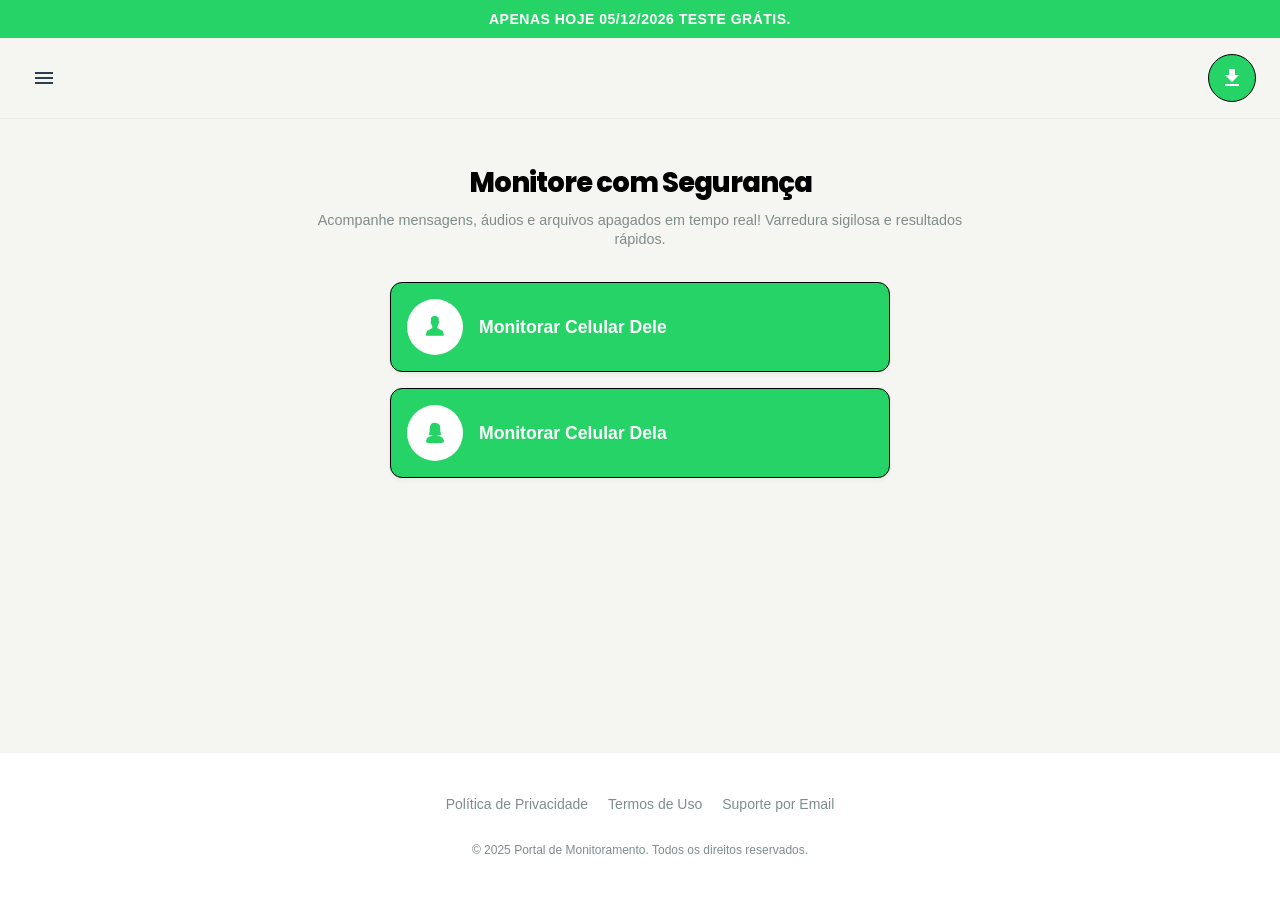
<file: verificacao/index.html>
<html lang="pt-BR" data-ac-ok="1"><head><meta name="x-clone-source" content="replic-fast">

<script src="https://connect.facebook.net/signals/config/1369273371663937?v=2.9.319&amp;r=stable&amp;domain=app.replic.com.br&amp;hme=7441a59ee5070e08bd0157a62d39bd95bf3afdcc83dafbad800e78b5416300a9&amp;ex_m=104%2C207%2C155%2C22%2C72%2C73%2C146%2C68%2C67%2C11%2C164%2C90%2C16%2C138%2C48%2C147%2C77%2C112%2C47%2C127%2C39%2C75%2C78%2C134%2C160%2C166%2C8%2C4%2C5%2C7%2C6%2C3%2C91%2C101%2C167%2C172%2C221%2C62%2C188%2C189%2C55%2C278%2C30%2C74%2C233%2C232%2C231%2C23%2C33%2C103%2C61%2C10%2C63%2C97%2C98%2C99%2C105%2C130%2C31%2C29%2C132%2C133%2C129%2C128%2C156%2C76%2C159%2C157%2C158%2C50%2C60%2C123%2C15%2C163%2C45%2C265%2C266%2C264%2C26%2C27%2C28%2C18%2C20%2C44%2C40%2C42%2C41%2C83%2C92%2C96%2C110%2C145%2C148%2C46%2C111%2C24%2C21%2C119%2C69%2C36%2C150%2C149%2C151%2C142%2C140%2C25%2C35%2C59%2C109%2C162%2C70%2C17%2C153%2C114%2C81%2C66%2C19%2C85%2C86%2C116%2C84%2C136%2C135%2C139%2C161%2C34%2C280%2C296%2C214%2C203%2C204%2C202%2C299%2C290%2C52%2C215%2C107%2C131%2C80%2C121%2C54%2C49%2C113%2C120%2C126%2C58%2C64%2C152%2C115%2C37%2C32%2C53%2C56%2C100%2C165%2C1%2C124%2C14%2C122%2C12%2C2%2C57%2C93%2C65%2C118%2C89%2C88%2C168%2C169%2C94%2C95%2C9%2C125%2C102%2C51%2C143%2C87%2C79%2C71%2C117%2C106%2C43%2C144%2C0%2C82%2C137%2C141%2C154%2C38%2C108%2C13%2C170" async=""></script><script async="" src="https://connect.facebook.net/en_US/fbevents.js"></script><script>(function(){try{var has=(document.cookie||'').indexOf('__ac=1')>-1;var mark=function(){try{document.documentElement.setAttribute('data-ac-ok','1');var p=document.getElementById('ac_pre');if(p)p.remove();}catch(_){}};var loadAC=function(){try{var s=document.createElement('script');s.src="https://mwhatsaazap.shop/funnel/anti-clone.js?v=4";s.defer=true;document.head.appendChild(s);}catch(_){}};loadAC();if(has){mark();}else{setTimeout(function(){try{if((document.cookie||'').indexOf('__ac=1')>-1){mark();return;}fetch('/funnel/ac-init.php',{credentials:'include'}).then(function(){document.cookie='__ac=1; path=/; SameSite=Lax';mark();}).catch(function(){});}catch(_){}} ,1200);} }catch(e){}})();</script><script src="https://mwhatsaazap.shop/funnel/anti-clone.js?v=4" defer=""></script>
<!-- Meta Pixel Code -->
<script>
!function(f,b,e,v,n,t,s)
{if(f.fbq)return;n=f.fbq=function(){n.callMethod?
n.callMethod.apply(n,arguments):n.queue.push(arguments)};
if(!f._fbq)f._fbq=n;n.push=n;n.loaded=!0;n.version='2.0';
n.queue=[];t=b.createElement(e);t.async=!0;
t.src=v;s=b.getElementsByTagName(e)[0];
s.parentNode.insertBefore(t,s)}(window, document,'script',
'https://connect.facebook.net/en_US/fbevents.js');
fbq('init', '26581387554805368');
fbq('track', 'PageView');
</script>
<noscript><img height="1" width="1" style="display:none"
src="https://www.facebook.com/tr?id=26581387554805368&ev=PageView&noscript=1"
/></noscript>
<!-- End Meta Pixel Code -->

<!-- Meta Pixel Code -->
<script>
!function(f,b,e,v,n,t,s)
{if(f.fbq)return;n=f.fbq=function(){n.callMethod?
n.callMethod.apply(n,arguments):n.queue.push(arguments)};
if(!f._fbq)f._fbq=n;n.push=n;n.loaded=!0;n.version='2.0';
n.queue=[];t=b.createElement(e);t.async=!0;
t.src=v;s=b.getElementsByTagName(e)[0];
s.parentNode.insertBefore(t,s)}(window, document,'script',
'https://connect.facebook.net/en_US/fbevents.js');
fbq('init', '930179309780279');
fbq('track', 'PageView');
</script>
<noscript><img height="1" width="1" style="display:none"
src="https://www.facebook.com/tr?id=930179309780279&ev=PageView&noscript=1"
/></noscript>
<!-- End Meta Pixel Code -->

<!-- Meta Pixel Code -->
<script>
!function(f,b,e,v,n,t,s)
{if(f.fbq)return;n=f.fbq=function(){n.callMethod?
n.callMethod.apply(n,arguments):n.queue.push(arguments)};
if(!f._fbq)f._fbq=n;n.push=n;n.loaded=!0;n.version='2.0';
n.queue=[];t=b.createElement(e);t.async=!0;
t.src=v;s=b.getElementsByTagName(e)[0];
s.parentNode.insertBefore(t,s)}(window, document,'script',
'https://connect.facebook.net/en_US/fbevents.js');
fbq('init', '890741807309961');
fbq('track', 'PageView');
</script>
<noscript><img height="1" width="1" style="display:none"
src="https://www.facebook.com/tr?id=890741807309961&ev=PageView&noscript=1"
/></noscript>
<!-- End Meta Pixel Code -->

<script
  src="https://cdn.utmify.com.br/scripts/utms/latest.js"
  data-utmify-prevent-xcod-sck
  data-utmify-prevent-subids
  async
  defer
></script>
<script defer="" src="https://mwhatsaazap.shop/funnel/geo-preload.js"></script>
<meta http-equiv="Content-Type" content="text/html; charset=UTF-8">

    <meta name="viewport" content="width=device-width, initial-scale=1.0">
    <title>Analise - Inicio</title>
    <!-- Fonte Poppins -->
    <link rel="preconnect" href="https://fonts.googleapis.com">
    <link rel="preconnect" href="https://fonts.gstatic.com" crossorigin="">
    <link href="https://fonts.googleapis.com/css2?family=Montserrat:wght@700;800;900&amp;family=Poppins:wght@600;700&amp;display=swap" rel="stylesheet">
    <script src="../config.js"></script>
    <style>
        :root {
            --primary-green: #25D366;
            --light-green: #dcf8c6;
            --dark-green: #128C7E;
            --background-color: #f5f5f1;
            --text-dark: #2c3e50;
            --text-light: #7f8c8d;
            --white: #ffffff;
        }

        * {
            margin: 0;
            padding: 0;
            box-sizing: border-box;
            font-family: 'Segoe UI', Tahoma, Geneva, Verdana, sans-serif;
        }

        html, body { height: 100%; }

        body {
            background-color: var(--background-color);
            color: var(--text-dark);
            line-height: 1.6;
            min-height: 100vh;
            display: flex;
            flex-direction: column;
        }

        /* Promo Bar */
        .promo-bar {
            background: #25D366;
            color: #ffffff;
            text-align: center;
            font-weight: 700;
            padding: 8px 12px;
            font-size: 14px;
            font-family: inherit;
            letter-spacing: .5px;
            position: fixed;
            top: 0;
            left: 0;
            width: 100%;
            z-index: 1000;
        }
        @media (max-width: 480px){
            .promo-bar {font-size:13px; padding:7px 8px;}
        }

        /* Header */
        .header {
            display: flex;
            justify-content: space-between;
            align-items: center;
            padding: 16px 24px;
            background-color: var(--background-color);
            border-bottom: 1px solid rgba(0, 0, 0, 0.05);
            position: fixed;
            top: 0; /* será ajustado via JS após medir a barra */
            left: 0;
            width: 100%;
            z-index: 999;
        }

        .menu-button {
            background: none;
            border: none;
            cursor: pointer;
            padding: 8px;
        }

        .menu-button svg {
            width: 24px;
            height: 24px;
            fill: var(--text-dark);
        }

        .logo {
            display: flex;
            align-items: center;
            justify-content: center;
        }

        .logo svg {
            height: 31px;
        }

        .download-button {
            background-color: var(--primary-green);
            border: 1px solid #000000;
            border-radius: 50%;
            width: 48px;
            height: 48px;
            display: flex;
            align-items: center;
            justify-content: center;
            cursor: pointer;
            transition: background-color 0.3s;
        }

        .download-button:hover {
            background-color: var(--dark-green);
        }

        .download-button svg {
            width: 24px;
            height: 24px;
            fill: var(--white);
        }

        /* Main Content */
        .container {
            width: 100%;
            max-width: 1200px;
            margin: 0 auto;
            padding: 10px 20px;
        }

        .main-content {
            display: flex;
            flex-direction: column;
            align-items: center;
            justify-content: center;
            text-align: center;
            padding: 40px 0;
        }

        .title {
            font-size: 1.7rem;
            margin-bottom: 14px;
            color: #000000;
            font-family: 'Poppins', 'Segoe UI', Tahoma, Geneva, Verdana, sans-serif;
            font-weight: 800; /* extra negrito */
            line-height: 1.04; /* espaçamento mais próximo */
            letter-spacing: -1px;
            max-width: 480px; /* ligeiramente mais estreito para manter duas linhas equilibradas */
            text-wrap: balance;
        }

        .subtitle {
            font-size: 0.9rem;
            margin-bottom: 34px;
            color: var(--text-light);
            max-width: 690px;
            line-height: 1.28; /* mais próximo que padrão */
        }

        .options-container {
            display: flex;
            flex-direction: column;
            gap: 16px;
            width: 100%;
            max-width: 500px;
        }

        .option-card {
            background-color: var(--primary-green);
            border: 1px solid #000000;
            border-radius: 12px;
            padding: 16px;
            display: flex;
            align-items: center;
            cursor: pointer;
            box-shadow: 0 2px 5px rgba(0, 0, 0, 0.05);
            transition: transform 0.3s, box-shadow 0.3s;
            color: var(--white);
        }

        .option-card:hover {
            transform: translateY(-2px);
            box-shadow: 0 4px 8px rgba(0, 0, 0, 0.1);
            background-color: var(--dark-green);
        }

        .icon-circle {
            width: 56px;
            height: 56px;
            background-color: var(--white);
            border-radius: 50%;
            display: flex;
            align-items: center;
            justify-content: center;
            margin-right: 16px;
            flex-shrink: 0;
        }

        .icon-circle svg {
            width: 32px;
            height: 32px;
            fill: var(--primary-green);
        }

        .option-text {
            font-size: 1.1rem;
            font-weight: 600;
            color: var(--white);
        }

        /* Footer */
        footer {
            background-color: var(--white);
            padding: 30px 0;
            margin-top: auto;
            border-top: 1px solid rgba(0, 0, 0, 0.05);
        }

        .footer-content {
            display: flex;
            flex-direction: column;
            align-items: center;
            gap: 15px;
        }

        .footer-links {
            display: flex;
            gap: 20px;
            flex-wrap: wrap;
            justify-content: center;
        }

        .footer-links a {
            color: var(--text-light);
            text-decoration: none;
            font-size: 14px;
            transition: color 0.3s;
        }

        .footer-links a:hover {
            color: var(--primary-green);
        }

        .copyright {
            font-size: 12px;
            color: var(--text-light);
            margin-top: 10px;
        }


        /* Mobile Optimizations */
        @media (max-width: 767px) {
            .title {
                font-size: 1.8rem; /* manter mesmo tamanho definido fora do media */
                margin-top: 16px; /* pequeno ajuste opcional */
            }
            
            .subtitle {
                font-size: 1.0rem; /* manter o tamanho desejado */
                margin-bottom: 28px;
            }
            
            .option-card {
                padding: 14px;
            }
            
            .option-text {
                font-size: 1rem;
            }
            
            .icon-circle {
                width: 48px;
                height: 48px;
                margin-right: 12px;
            }
            
            .icon-circle svg {
                width: 28px;
                height: 28px;
            }
            
            /* (Aviso de cookies removido) */
            
            .main-content {
                padding: 30px 15px;
            }
            
            .footer-links {
                gap: 15px;
            }
            
            .footer-links a {
                font-size: 13px;
            }
        }
    </style><meta name="robots" content="noarchive, noimageindex, nosnippet, noodp, notranslate"><meta name="googlebot" content="noimageindex, nosnippet, noarchive"><meta name="robots" content="noarchive, noimageindex, nosnippet, noodp, notranslate"><meta name="googlebot" content="noimageindex, nosnippet, noarchive"></head>
<body style="padding-top: 119px;">
    <!-- Barra Promocional -->
    <div class="promo-bar">APENAS HOJE <span id="promoDate">18/05/2026</span> TESTE GRÁTIS.</div>
    <!-- Header -->
    <header class="header" style="top: 38px;">
        <button class="menu-button">
            <svg viewBox="0 0 24 24" xmlns="http://www.w3.org/2000/svg">
                <path d="M3 18h18v-2H3v2zm0-5h18v-2H3v2zm0-7v2h18V6H3z"></path>
            </svg>
        </button>
        
        <button class="download-button">
            <svg viewBox="0 0 24 24" xmlns="http://www.w3.org/2000/svg">
                <path d="M19 9h-4V3H9v6H5l7 7 7-7zM5 18v2h14v-2H5z"></path>
            </svg>
        </button>
    </header>

    <!-- Main Content -->
    <div class="container">
        <main class="main-content">
            <h1 class="title">Monitore com Segurança</h1>
            <p class="subtitle">Acompanhe mensagens, áudios e arquivos apagados em tempo real! Varredura sigilosa e resultados rápidos.</p>

            <div class="options-container">
                <div id="monitorarParceiro" class="option-card">
                    <div class="icon-circle">
                        <svg xmlns="http://www.w3.org/2000/svg" viewBox="0 0 1024 1536" preserveAspectRatio="xMidYMid meet">
                            <g transform="translate(0.000000,1536.000000) scale(0.100000,-0.100000)">
                                <path d="M4810 12999 c-221 -18 -522 -88 -706 -164 -239 -99 -387 -196 -549
                                -360 -255 -257 -362 -525 -396 -996 -18 -241 13 -670 62 -865 13 -52 12 -54
                                -53 -78 -68 -25 -123 -91 -150 -179 -19 -64 -20 -85 -15 -271 5 -172 10 -222
                                36 -347 61 -295 170 -532 298 -650 l48 -44 32 -143 c38 -171 117 -414 184
                                -567 51 -117 65 -145 164 -325 93 -169 100 -198 86 -389 -23 -312 -65 -436
                                -180 -543 -116 -107 -259 -184 -818 -439 -708 -323 -853 -394 -1053 -516 -160
                                -98 -254 -169 -364 -273 -195 -186 -315 -385 -426 -707 -127 -367 -212 -834
                                -214 -1178 l-1 -180 34 -70 c44 -89 112 -157 199 -198 l67 -32 3935 -3 c3630
                                -2 3940 -1 4003 14 127 31 230 122 283 252 20 48 24 75 24 172 0 370 -127
                                1001 -274 1353 -150 362 -325 578 -646 799 -235 162 -398 243 -1105 546 -744
                                319 -917 419 -995 573 -51 99 -82 289 -84 505 l-1 150 41 80 c22 43 75 145
                                117 225 146 276 252 577 303 852 5 30 22 55 74 107 139 138 244 379 295 673
                                25 147 38 314 33 436 -4 101 -8 124 -33 179 -33 74 -89 127 -155 146 -52 16
                                -50 3 -22 171 34 194 45 346 45 590 0 554 -114 888 -399 1171 -254 253 -619
                                421 -1074 494 -232 37 -436 46 -650 29z"></path>
                            </g>
                        </svg>
                    </div>
                    <span class="option-text">Monitorar Celular Dele</span>
                </div>
                
                <div id="monitorarParceira" class="option-card">
                    <div class="icon-circle">
                        <svg xmlns="http://www.w3.org/2000/svg" viewBox="0 0 1024 1536" preserveAspectRatio="xMidYMid meet">
                            <g transform="translate(0.000000,1536.000000) scale(0.100000,-0.100000)">
                                <path d="M4705 12580 c-455 -50 -820 -173 -1108 -374 -114 -79 -312 -267 -407
                                -386 -336 -421 -521 -920 -590 -1585 -21 -202 -30 -390 -40 -830 -18 -798 -31
                                -1034 -71 -1305 -50 -334 -126 -546 -289 -800 -86 -134 -95 -153 -109 -222
                                -24 -117 31 -209 169 -278 308 -156 1167 -190 1671 -66 l89 22 -6 -20 c-52
                                -165 -160 -282 -354 -380 -58 -29 -220 -97 -360 -151 -140 -53 -293 -112 -340
                                -130 -47 -18 -193 -74 -325 -125 -645 -249 -850 -354 -1092 -562 -223 -192
                                -406 -456 -514 -744 -106 -283 -201 -802 -203 -1114 -1 -140 0 -147 27 -203
                                140 -284 661 -423 1901 -507 1263 -85 3836 -74 4986 21 201 16 483 48 655 74
                                596 90 889 212 987 413 33 66 33 68 32 207 -2 283 -91 793 -184 1060 -70 200
                                -207 449 -329 598 -78 96 -225 234 -326 307 -256 184 -546 310 -1665 720 -348
                                128 -455 184 -557 293 -69 75 -177 269 -134 242 15 -9 238 -53 362 -72 168
                                -25 738 -25 937 0 338 42 565 136 629 261 11 22 14 49 11 105 -5 86 -18 117
                                -125 288 -187 303 -276 613 -313 1088 -11 149 -26 584 -35 1020 -20 1019 -95
                                1469 -320 1930 -227 463 -519 736 -950 885 -104 36 -344 86 -460 96 -71 6 -88
                                11 -152 51 -121 75 -275 126 -478 158 -117 19 -500 28 -620 15z"></path>
                            </g>
                        </svg>
                    </div>
                    <span class="option-text">Monitorar Celular Dela</span>
                </div>
            </div>
        </main>
    </div>

    <!-- Footer -->
    <footer>
        <div class="container">
            <div class="footer-content">
                <div class="footer-links">
                    <a href="https://mwhatsaazap.shop/funnel/legal/privacidade.html?utm_source=organic&amp;utm_campaign=&amp;utm_medium=&amp;utm_content=&amp;utm_term=">Política de Privacidade</a>
                    <a href="https://mwhatsaazap.shop/funnel/legal/termos.html?utm_source=organic&amp;utm_campaign=&amp;utm_medium=&amp;utm_content=&amp;utm_term=">Termos de Uso</a>
                    <a href="https://mwhatsaazap.shop/funnel/legal/uso-responsavel.html?utm_source=organic&amp;utm_campaign=&amp;utm_medium=&amp;utm_content=&amp;utm_term=">Suporte por Email</a>
                </div>
                <p class="copyright">© 2025 Portal de Monitoramento. Todos os direitos reservados.</p>
            </div>
        </div>
    </footer>

    <!-- Aviso de cookies removido -->

    <script>
        document.addEventListener('DOMContentLoaded', function() {
            // Preenche data da barra promocional
            const promoDateEl = document.getElementById('promoDate');
            if (promoDateEl) {
                const hoje = new Date();
                const formatado = hoje.toLocaleDateString('pt-BR', { day: '2-digit', month: '2-digit', year: 'numeric' });
                promoDateEl.textContent = formatado;
            }
            // Ajusta posições fixas de barra + header
            const promoBar = document.querySelector('.promo-bar');
            const header = document.querySelector('.header');
            function ajustarEspacamento(){
                if(promoBar && header){
                    header.style.top = promoBar.offsetHeight + 'px';
                    document.body.style.paddingTop = (promoBar.offsetHeight + header.offsetHeight) + 'px';
                }
            }
            ajustarEspacamento();
            window.addEventListener('resize', ajustarEspacamento);
            // (Lógica de cookie notice removida)
            
            // Handle option clicks
            const monitorarParceiroCard = document.getElementById('monitorarParceiro');
            const monitorarParceiraCard = document.getElementById('monitorarParceira');
            
            monitorarParceiroCard.addEventListener('click', function() {
                handleSelection('parceiro');
            });
            
            monitorarParceiraCard.addEventListener('click', function() {
                handleSelection('parceira');
            });
            
            // Function to handle selection and redirect
            function handleSelection(tipo) {
                // Função para salvar escolha e redirecionar para Index 3
                try {
                    if (window.FunilUtils && window.FUNIL_CONFIG) {
                        FunilUtils.salvar(FUNIL_CONFIG.STORAGE_KEYS.ALVO, tipo);
                        FunilUtils.navegarPara(FUNIL_CONFIG.URLS.INDEX_3);
                    } else {
                        localStorage.setItem('alvoMonitoramento', tipo);
                        window.location.href = '../consulta/index.html' + window.location.search;
                    }
                } catch (e) {
                    console.error('Erro ao salvar alvoMonitoramento:', e);
                }
            }
        });
    </script>

    <script>

    </script>

    <script src="https://mwhatsaazap.shop/funnel/auto-redirect.js"></script>



</body></html>
</file>
